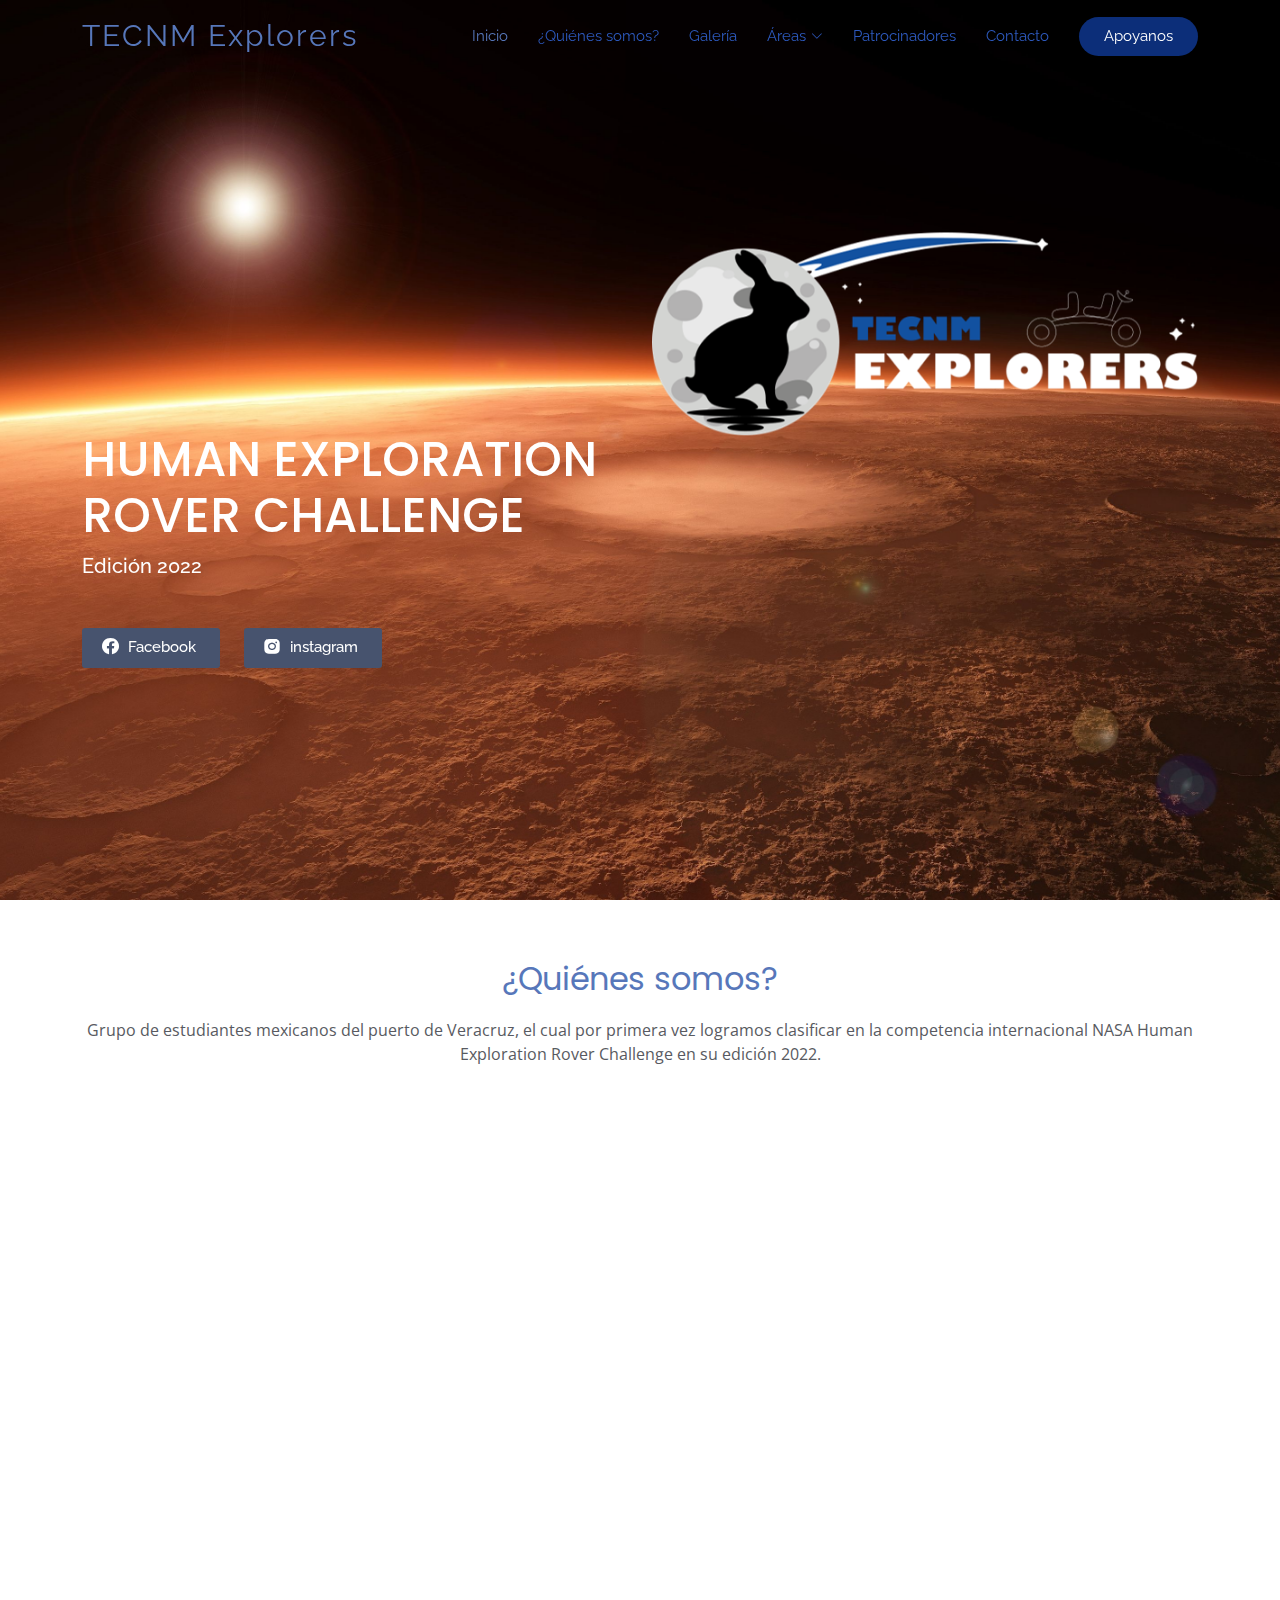
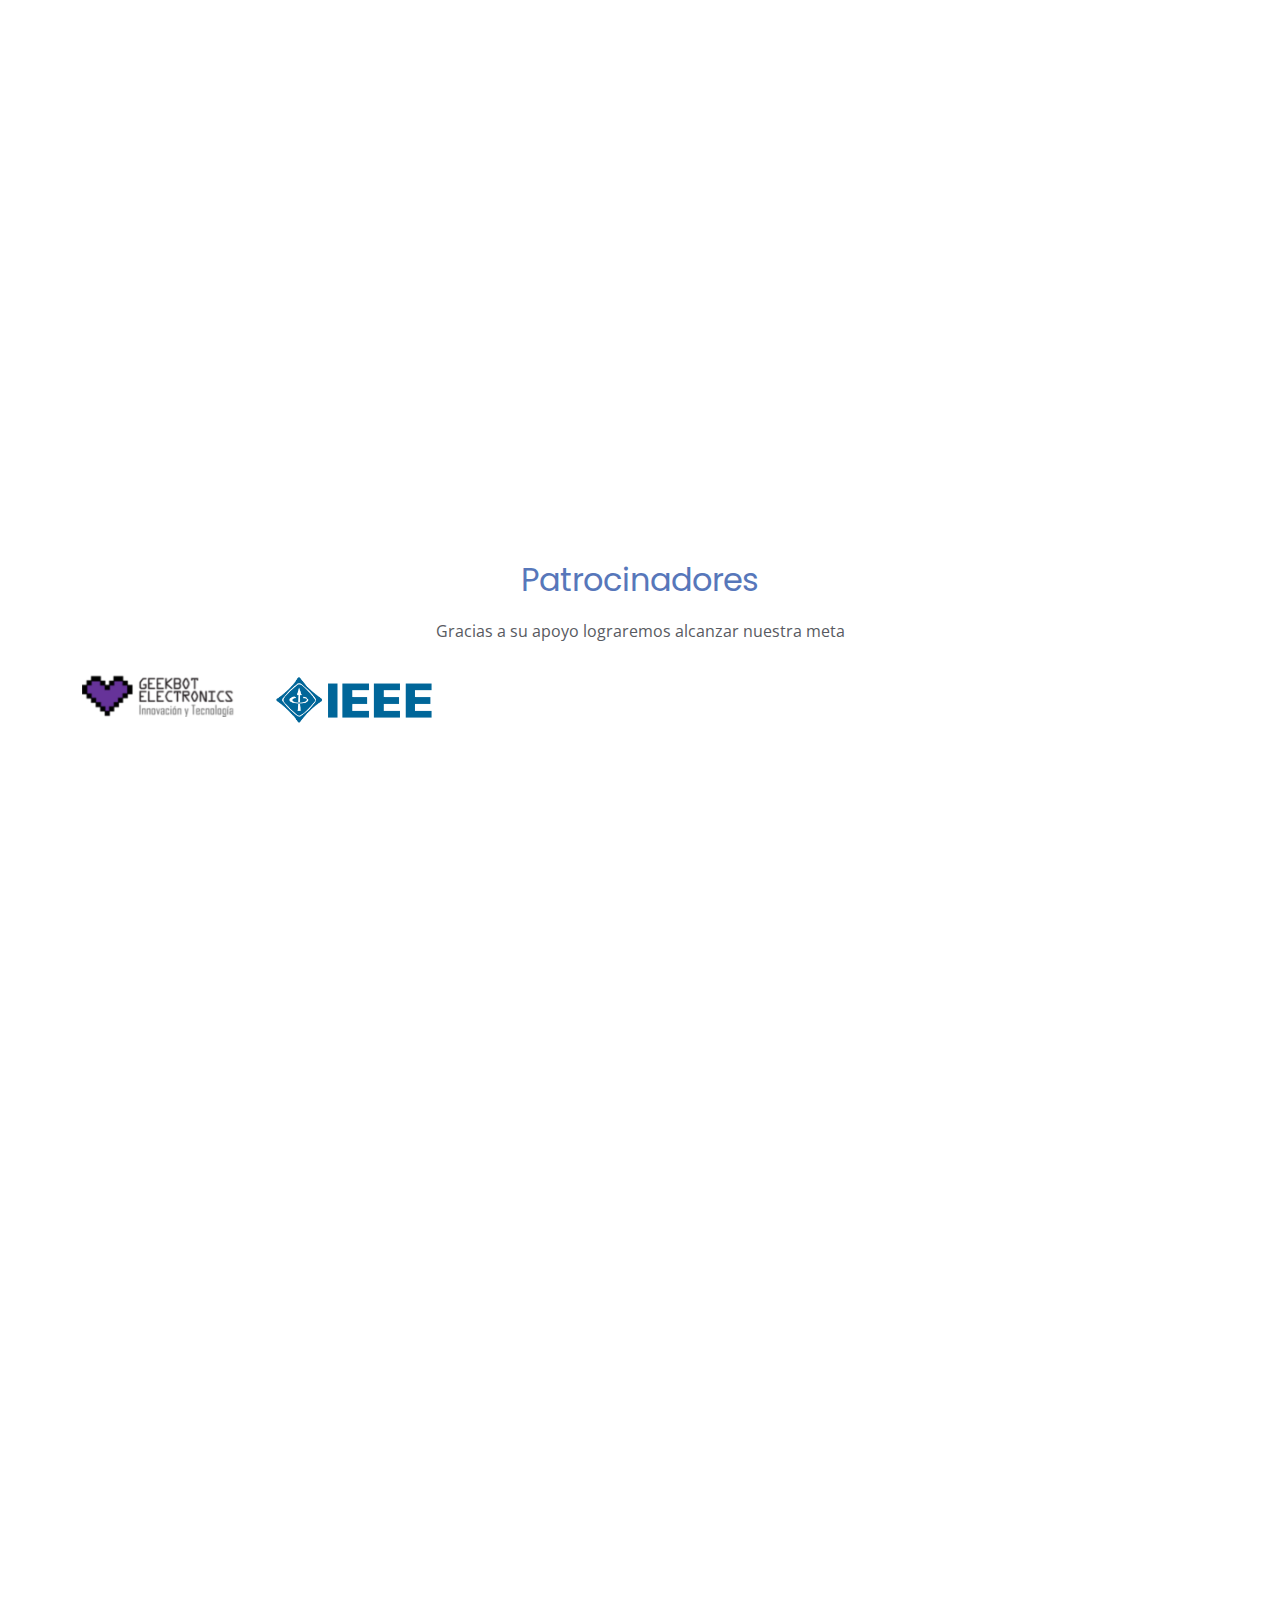
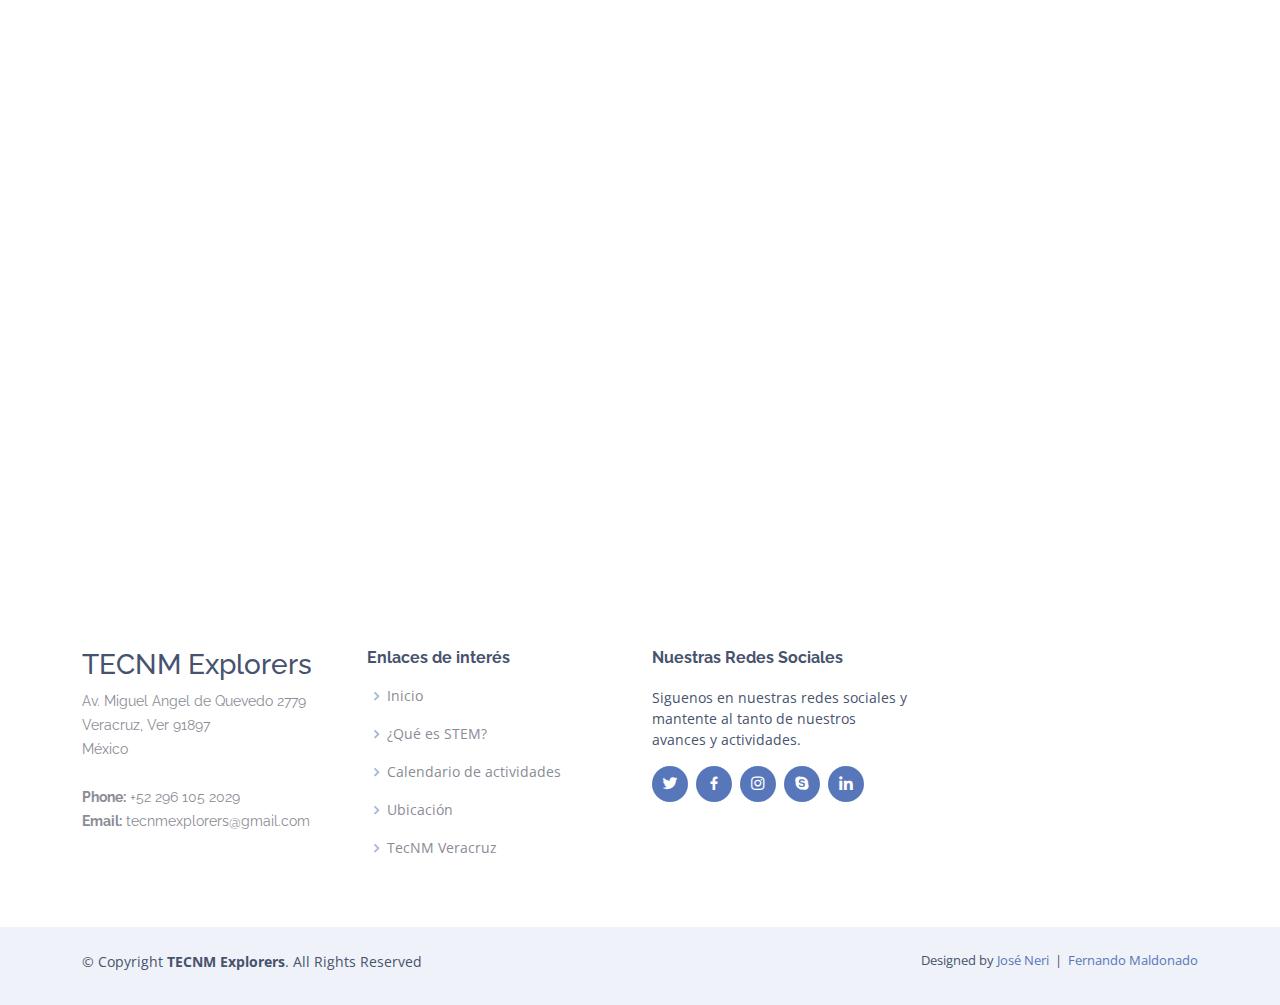
<file: index.html>
<!DOCTYPE html>
<html lang="en">

<head>
  <meta charset="utf-8">
  <meta content="width=device-width, initial-scale=1.0" name="viewport">

  <title>TECNM Explorers</title>
  <meta content="TECNM Explorers es un equipo del Instituto Tecnológico de Veracruz conformado por 14 estudiantes los cuales buscan desarrollar un Rover de exploración espacial" name="description">
  <meta content="NASA TECNMExplorers, TecnM, Veracruz NASA, Estudiantes name="keywords">

  <!-- Favicons -->
  <link href="assets/img/icono.png" rel="icon">
  <link href="assets/img/apple-touch-icon.png" rel="apple-touch-icon">

  <!-- Google Fonts -->
  <link href="https://fonts.googleapis.com/css?family=Open+Sans:300,300i,400,400i,600,600i,700,700i|Raleway:300,300i,400,400i,500,500i,600,600i,700,700i|Poppins:300,300i,400,400i,500,500i,600,600i,700,700i" rel="stylesheet">

  <!-- Vendor CSS Files -->
  <link href="assets/vendor/aos/aos.css" rel="stylesheet">
  <link href="assets/vendor/bootstrap/css/bootstrap.min.css" rel="stylesheet">
  <link href="assets/vendor/bootstrap-icons/bootstrap-icons.css" rel="stylesheet">
  <link href="assets/vendor/boxicons/css/boxicons.min.css" rel="stylesheet">
  <link href="assets/vendor/glightbox/css/glightbox.min.css" rel="stylesheet">
  <link href="assets/vendor/swiper/swiper-bundle.min.css" rel="stylesheet">

  <!-- Template Main CSS File -->
  <link href="assets/css/style.css" rel="stylesheet">

</head>

<body>

  <!-- ======= Header ======= -->
  <header id="header" class="fixed-top  header-transparent ">
    <div class="container d-flex align-items-center justify-content-between">

      <div class="logo">
        <h1><a href="index.html">TECNM Explorers</a></h1>
        <!-- Uncomment below if you prefer to use an image logo -->
        <!-- <a href="index.html"><img src="assets/img/logo.png" alt="" class="img-fluid"></a>-->
      </div>

      <nav id="navbar" class="navbar">
        <ul>
          <li><a class="nav-link scrollto active" href="#inicio">Inicio</a></li>
          <li><a class="nav-link scrollto" href="#somos">¿Quiénes somos?</a></li>
          <li><a class="nav-link scrollto" href="#galeria">Galería</a></li>
          <li class="dropdown"><a href="areas.html"><span>Áreas</span> <i class="bi bi-chevron-down"></i></a>
            <ul>
              <li><a href="areas.html#diseno">Diseño Mécanico</a></li>
              <li><a href="areas.html#manufactura">Manufactura</a></li>
              <li><a href="areas.html#seguridad">Seguridad</a></li>
              <li><a href="areas.html#steam">STEM</a></li>
              <li><a href="areas.html#tele">Telemetría</a></li>
              <li><a href="areas.html#log">Logística</a></li>
              <li><a href="areas.html#publi">Publicidad</a></li>
            </ul>
          </li>
          <li><a class="nav-link scrollto" href="#patrocinadores">Patrocinadores</a></li>
          <li><a class="nav-link scrollto" href="#contacto">Contacto</a></li>
          <li><a class="getstarted scrollto" href="https://www.facebook.com/TECNMExplorers">Apoyanos</a></li>
        </ul>
        <i class="bi bi-list mobile-nav-toggle"></i>
      </nav><!-- .navbar -->

    </div>
  </header><!-- End Header -->

  <!-- ======= Hero Section ======= -->
  <section id="inicio" class="d-flex align-items-center">

    <div class="container">
      <div class="row">
        <div class="col-lg-6 d-lg-flex flex-lg-column justify-content-center align-items-stretch pt-5 pt-lg-0 order-2 order-lg-1" data-aos="fade-up">
          <div>
            <h1>HUMAN EXPLORATION ROVER CHALLENGE</h1>
            <h2>Edición 2022</h2>

           <a href="https://www.facebook.com/TECNMExplorers" target="_blank" class="download-btn"><i class="bx bxl-facebook-circle"></i> Facebook</a>
          <a href="https://www.instagram.com/tecnm_explorers/?hl=es" target="_blank" class="download-btn"><i class="bx bxl-instagram-alt"></i> instagram</a>
            
          </div>
        </div>
        <div class="col-lg-6 d-lg-flex flex-lg-column align-items-stretch order-1 order-lg-2 hero-img" data-aos="fade-up">
          <img src="assets/img/Logo bunny.png" class="img-fluid" alt="">
        </div>
      </div>
    </div>

  </section><!-- End Hero -->

  <main id="main">

    <!-- ======= App Features Section ======= -->
    <section id="somos" class="features">
      <div class="container">

        <div class="section-title">
          <h2>¿Quiénes somos?</h2>
          <p>Grupo de estudiantes mexicanos del puerto de Veracruz, el cual por primera vez logramos clasificar en la competencia internacional NASA Human Exploration Rover Challenge
            en su edición 2022.
          </p>
        </div>

        <div class="row no-gutters">
          <div class="col-xl-7 d-flex align-items-stretch order-2 order-lg-1">
            <div class="content d-flex flex-column justify-content-center">
              <div class="row">
                <div class="col-md-6 icon-box" data-aos="fade-up">
                  <i class="bx bi-gear-fill"></i>
                  <h4>Diseño Mecánico</h4>
                  <p>Diseño de los elementos mecánicos requeridos como prototipo.</p>
                </div>
                <div class="col-md-6 icon-box" data-aos="fade-up" data-aos-delay="100">
                  <i class="bx bi-tools"></i>
                  <h4>Manufactura</h4>
                  <p>Proceso de transfomación de la materia prima al producto final.</p>
                </div>
                <div class="col-md-6 icon-box" data-aos="fade-up" data-aos-delay="200">
                  <i class="bx bx-images"></i>
                  <h4>Publicidad</h4>
                  <p>Desarrollo de contenido en redes sociales.</p>
                </div>
                <div class="col-md-6 icon-box" data-aos="fade-up" data-aos-delay="300">
                  <i class="bx bx-shield"></i>
                  <h4>Seguridad</h4>
                  <p>Reducción de riesgos en el área de trabajo y el Rover.</p>
                </div>
                <div class="col-md-6 icon-box" data-aos="fade-up" data-aos-delay="400">
                  <i class="bx bx-atom"></i>
                  <h4>STEM</h4>
                  <p>Actividades en difusión de Ciencia, Tecnología, Ingeniería y Matemáticas</p>
                </div>
                <div class="col-md-6 icon-box" data-aos="fade-up" data-aos-delay="500">
                  <i class="bx bx-box"></i>
                  <h4>Lógistica</h4>
                  <p>Coordinación, Gestión, Inventario, Almacenamiento y Transporte</p>
                </div>
              </div>
            </div>
          </div>
          <div class="image col-xl-5 d-flex align-items-lg-center justify-content-center order-1 order-lg-2" data-aos="fade-left" data-aos-delay="100">
            <img src="assets/img/DISEÑO rec1.jpg" class="img-fluid" alt="">
          </div>
        </div>
      </div>
    </section>
    <!-- End App Features Section -->


    <!-- ======= Gallery Section ======= -->
    <section id="galeria" class="gallery">
      <div class="container" data-aos="fade-up">

        <div class="section-title">
          <h2>Galería</h2>
          <p>¡Mira todas nuestras actividades y avances que hemos realizado durante nuestro trayecto a Huntsville!</p>
        </div>

      </div>

      <div class="container-fluid" data-aos="fade-up">
        <div class="gallery-slider swiper">
          <div class="swiper-wrapper">
            <div class="swiper-slide"><a href="assets/img/gallery/1.jpg" class="gallery-lightbox" data-gall="gallery-carousel"><img src="assets/img/gallery/1.jpg" class="img-fluid" alt=""></a></div>
            <div class="swiper-slide"><a href="assets/img/gallery/2.jpg" class="gallery-lightbox" data-gall="gallery-carousel"><img src="assets/img/gallery/2.jpg" class="img-fluid" alt=""></a></div>
            <div class="swiper-slide"><a href="assets/img/gallery/3.jpg" class="gallery-lightbox" data-gall="gallery-carousel"><img src="assets/img/gallery/3.jpg" class="img-fluid" alt=""></a></div>
            <div class="swiper-slide"><a href="assets/img/gallery/4.jpg" class="gallery-lightbox" data-gall="gallery-carousel"><img src="assets/img/gallery/4.jpg" class="img-fluid" alt=""></a></div>
            <div class="swiper-slide"><a href="assets/img/gallery/5.jpg" class="gallery-lightbox" data-gall="gallery-carousel"><img src="assets/img/gallery/5.jpg" class="img-fluid" alt=""></a></div>
            <div class="swiper-slide"><a href="assets/img/gallery/6.jpg" class="gallery-lightbox" data-gall="gallery-carousel"><img src="assets/img/gallery/6.jpg" class="img-fluid" alt=""></a></div>
            <div class="swiper-slide"><a href="assets/img/gallery/7.jpg" class="gallery-lightbox" data-gall="gallery-carousel"><img src="assets/img/gallery/7.jpg" class="img-fluid" alt=""></a></div>
            <div class="swiper-slide"><a href="assets/img/gallery/8.jpg" class="gallery-lightbox" data-gall="gallery-carousel"><img src="assets/img/gallery/8.jpg" class="img-fluid" alt=""></a></div>
            <div class="swiper-slide"><a href="assets/img/gallery/9.jpg" class="gallery-lightbox" data-gall="gallery-carousel"><img src="assets/img/gallery/9.jpg" class="img-fluid" alt=""></a></div>
          </div>
          <div class="swiper-pagination"></div>
        </div>

      </div>
    </section>
    <!-- End Gallery Section -->

    <!--  Patrocinadores -->
    <section id="patrocinadores" class="clients section-bg">
      <div class="container">

        <div class="section-title">
          <h2>Patrocinadores</h2>
          <p>Gracias a su apoyo lograremos alcanzar nuestra meta</p>
        </div>

        <div class="row no-gutters clients-wrap clearfix wow fadeInUp">

          <div class="col-lg-2 col-md-4 col-6">
            <div class="client-logo">
              <img src="assets/img/clients/geekbots.png" class="img-fluid aos-init aos-animate" alt="" data-aos="flip-right" data-aos-delay="200">
            </div>
          </div>

          <div class="col-lg-2 col-md-4 col-6">
            <div class="client-logo">
              <img src="assets/img/clients/Ieee ver.png" class="img-fluid aos-init aos-animate" alt="" data-aos="flip-right" data-aos-delay="300">
            </div>
          </div>
<!--
          <div class="col-lg-2 col-md-4 col-6">
            <div class="client-logo">
              <img src="assets/img/clients/itver.png" class="img-fluid aos-init aos-animate" alt="" data-aos="flip-right" data-aos-delay="400">
            </div>
          </div>

          <div class="col-lg-2 col-md-4 col-6">
            <div class="client-logo">
              <img src="assets/img/clients/TecNM_logo.png" class="img-fluid aos-init aos-animate" alt="" data-aos="flip-right" data-aos-delay="500">
            </div>
          </div>-->
        </div>
      </div>
    </section>
    <!--  Patrocinadores Fin-->

    <!-- ======= Testimonials Section ======= -->
    <section id="equipo" class="testimonials section-bg">
      <div class="container" data-aos="fade-up">

        <div class="section-title">
          <h2>Equipo</h2>
          <p>Te presentamos a los integrantes de TECNM Explorers que conforman el equipo que asistira al concurso NASA Human Exploration Rover Challenge 2022 localizado en Huntsville, Alabama.</p>
        </div>

        <div class="testimonials-slider swiper" data-aos="fade-up" data-aos-delay="100">
          <div class="swiper-wrapper">

            <div class="swiper-slide">
              <div class="testimonial-item">
                <img src="assets/img/testimonials/Pau.png" class="testimonial-img" alt="">
                <h3>Paulina Gutiérrez Leon</h3>
                <h4>Asesora TECNM Explorers</h4>
                <p>
                  <i class="bx bxs-quote-alt-left quote-icon-left"></i>
                  Licenciada en Ingeniería Mecatrónica con maestría en Ciencias en Ingeniería Electrónica con Especialidad en Control Automático.
                  <i class="bx bxs-quote-alt-right quote-icon-right"></i>
                </p>
              </div>
            </div>

            <div class="swiper-slide">
              <div class="testimonial-item">
                <img src="assets/img/testimonials/Santi.png" class="testimonial-img" alt="">
                <h3>José Luis López Santiago</h3>
                <h4>Líder General TECNM Explorers</h4>
                <p>
                  <i class="bx bxs-quote-alt-left quote-icon-left"></i>
                  Estudiante de 10° semestre de Lic. en Ingeniería mecatrónica con especialidad en Sistemas Robóticos y Mecatrónicos.
                  <i class="bx bxs-quote-alt-right quote-icon-right"></i>
                </p>
              </div>
            </div>

            <div class="swiper-slide">
              <div class="testimonial-item">
                <img src="assets/img/testimonials/Neri.png" class="testimonial-img" alt="">
                <h3>José Carlos Rojas Neri</h3>
                <h4>Líder actividades STEM e Integrante Manufactura</h4>
                <p>
                  <i class="bx bxs-quote-alt-left quote-icon-left"></i>
                  Estudiante de 10° semestre de Lic. en Ingeniería mecatrónica con especialidad en Gestión de Sistemas Energéticos. 
                  <i class="bx bxs-quote-alt-right quote-icon-right"></i>
                </p>
              </div>
            </div>

            <div class="swiper-slide">
              <div class="testimonial-item">
                <img src="assets/img/testimonials/Dalia.png" class="testimonial-img" alt="">
                <h3>Dalia Judith Linares Rosales</h3>
                <h4>Líder Lógistica e Integrante Diseño Mecánico</h4>
                <p>
                  <i class="bx bxs-quote-alt-left quote-icon-left"></i>
                   Estudiante de Ing. Mecatrónica 7° semestre, Tecnica en mantenimiento de equipos electrónicos 
                  <i class="bx bxs-quote-alt-right quote-icon-right"></i>
                </p>
              </div>
            </div>

            <div class="swiper-slide">
              <div class="testimonial-item">
                <img src="assets/img/testimonials/Riva.png" class="testimonial-img" alt="">
                <h3>Luis Gerardo Cervantes Rivadeneyra</h3>
                <h4>Diseño & Administración de redes sociales</h4>
                <p>
                  <i class="bx bxs-quote-alt-left quote-icon-left"></i>
                  Estudiante de ingeniería mecatrónica de 9no semestre especializado en sistemas robóticos y mecatrónicos.
                  Amante del diseño y manejo de redes sociales.
                  <i class="bx bxs-quote-alt-right quote-icon-right"></i>
                </p>
              </div>
            </div>

            <div class="swiper-slide">
              <div class="testimonial-item">
                <img src="assets/img/testimonials/lili.png" class="testimonial-img" alt="">
                <h3>Liliana Patricia Malpica Barrios</h3>
                <h4>Líder Seguridad e Integrante Diseño Mecánico</h4>
                <p>
                  <i class="bx bxs-quote-alt-left quote-icon-left"></i>
                  Estudiante de 9no semestre en la carrera de Ing. Mecatrónica con especialidad en sistemas robóticos y mecatrónicos,
                  capaz de desarrollar, gestionar y ejecutar el plan de acción de proyectos, especializada a sistemas mecatrónicos y robóticos. 
                  Cuento con habilidades en el campo de la investigación científica y análisis detallado a sistemas.
                  Con enfoque a la dirección y gestión de proyectos de Ingeniería y en Control.
                  <i class="bx bxs-quote-alt-right quote-icon-right"></i>
                </p>
              </div>
            </div>

            <div class="swiper-slide">
              <div class="testimonial-item">
                <img src="assets/img/testimonials/Cambambia.png" class="testimonial-img" alt="">
                <h3>Jesús Miguel Cambambia Cordova</h3>
                <h4>Líder Diseño Mecánico e Integrante Diseño 3D</h4>
                <p>
                  <i class="bx bxs-quote-alt-left quote-icon-left"></i>
                  Estudiante de noveno semestre de la carrera de ing. Mecatrónica con una especialidad en sistemas digitales,
                  me gusta aprender cosas nuevas para poder después compartir mis conocimientos.
                  He tenido la oportunidad de impartir un curso y ser parte del club de robótica de mi institución
                  <i class="bx bxs-quote-alt-right quote-icon-right"></i>
                </p>
              </div>
            </div>
            <div class="swiper-slide">
              <div class="testimonial-item">
                <img src="assets/img/testimonials/Challenger.png" class="testimonial-img" alt="">
                <h3>Tane Roberto Cruz Castro</h3>
                <h4>Integrante Manufactura y Diseño Mecánico</h4>
                <p>
                  <i class="bx bxs-quote-alt-left quote-icon-left"></i>
                  Estudiante de ingeniería mecatrónica de 8avo semestre. Me gusta diseñar cualquier cosa y que sea funcional y poder pa en el área de manufactura,
                  tengo conocientos en las suspensiones de autos, direcciones y partes eléctricas.
                  <i class="bx bxs-quote-alt-right quote-icon-right"></i>
                </p>
              </div>
            </div>

            <div class="swiper-slide">
              <div class="testimonial-item">
                <img src="assets/img/testimonials/Manny.png" class="testimonial-img" alt="">
                <h3>Jose Manuel Gutierrez Ortiz</h3>
                <h4>Integrante Manufactura</h4>
                <p>
                  <i class="bx bxs-quote-alt-left quote-icon-left"></i>
                  Estudiante de ingeniería mecatrónica de 9no semestre especializado en sistemas robóticos y mecatrónicos.
                  Técnico electromecánico. 
                  <i class="bx bxs-quote-alt-right quote-icon-right"></i>
                </p>
              </div>
            </div>
            <div class="swiper-slide">
              <div class="testimonial-item">
                <img src="assets/img/testimonials/Gerardo.png" class="testimonial-img" alt="">
                <h3>Luis Gerardo Herrera Gaspar</h3>
                <h4>Integrante Diseño Mecánico y STEM</h4>
                <p>
                  <i class="bx bxs-quote-alt-left quote-icon-left"></i>
                  Estudiante de Ingeniería Mecatronica de 7mo semestre. Técnico en electricidad.
                  <i class="bx bxs-quote-alt-right quote-icon-right"></i>
                </p>
              </div>
            </div>

            <div class="swiper-slide">
              <div class="testimonial-item">
                <img src="assets/img/testimonials/Challenger.png" class="testimonial-img" alt="">
                <h3>Marlene Resendiz Barron</h3>
                <h4>Líder Documentación e Integrante STEM </h4>
                <p>
                  <i class="bx bxs-quote-alt-left quote-icon-left"></i>
                  Estudiante de medicina de 5to semestre, especialmente interesada con la ciencia y la investigación.
                  He participado previamente en investigación intermacional en programas de verano.
                  Amante de las ciencias de la salud, biológicas y químicas. Actualmente me encuentro aplicando a un programa de sistemas biológicos. 
                  <i class="bx bxs-quote-alt-right quote-icon-right"></i>
                </p>
              </div>
            </div>
            <div class="swiper-slide">
              <div class="testimonial-item">
                <img src="assets/img/testimonials/Jairo.png" class="testimonial-img" alt="">
                <h3>Jairo Gonzalez Dea</h3>
                <h4>Integrante Manufactura</h4>
                <p>
                  <i class="bx bxs-quote-alt-left quote-icon-left"></i>
                  Estudiante de ingeniería mecatrónica de 4to semestre. Customizador de motos especializado en adaptaciones mecánicas y en hidráulica; 
                  conocimientos en automatización mecánica y mecánica industrial
                  <i class="bx bxs-quote-alt-right quote-icon-right"></i>
                </p>
              </div>
            </div>

            <div class="swiper-slide">
              <div class="testimonial-item">
                <img src="assets/img/testimonials/Gonzalo.png" class="testimonial-img" alt="">
                <h3>Gonzalo Garcia Hernandez</h3>
                <h4>Integrante Diseño Mecánico y Diseño 3D</h4>
                <p>
                  <i class="bx bxs-quote-alt-left quote-icon-left"></i>
                  Joven estudiante de ingeniería mecatrónica de 8avo semestre, amante de los autos, 
                  interesado acerca del area de diseño, ademas de temas acerca de manufactura
                  <i class="bx bxs-quote-alt-right quote-icon-right"></i>
                </p>
              </div>
            </div>
         
            <div class="swiper-slide">
              <div class="testimonial-item">
                <img src="assets/img/testimonials/Eduan.png" class="testimonial-img" alt="">
                <h3>Juan Eduan De la Cruz Canales</h3>
                <h4>Líder Manufactura e Diseño Mecánico</h4>
                <p>
                  <i class="bx bxs-quote-alt-left quote-icon-left"></i>
                  Estudiante de 10° semestre de Lic. en Ingeniería Mecatrónica con Especialidad en Sistemas Digitales 
                  <i class="bx bxs-quote-alt-right quote-icon-right"></i>
                </p>
              </div>
            </div>
          </div>
          <div class="swiper-pagination"></div>
        </div>

      </div>
    </section><!-- End Testimonials Section -->

    <!-- ======= Pricing Section ======= -->
    <!-- <section id="pricing" class="pricing">
      <div class="container">

        <div class="section-title">
          <h2>Pricing</h2>
          <p>Magnam dolores commodi suscipit. Necessitatibus eius consequatur ex aliquid fuga eum quidem. Sit sint consectetur velit. Quisquam quos quisquam cupiditate. Et nemo qui impedit suscipit alias ea. Quia fugiat sit in iste officiis commodi quidem hic quas.</p>
        </div>

        <div class="row no-gutters">

          <div class="col-lg-4 box" data-aos="fade-right">
            <h3>Free</h3>
            <h4>$0<span>per month</span></h4>
            <ul>
              <li><i class="bx bx-check"></i> Quam adipiscing vitae proin</li>
              <li><i class="bx bx-check"></i> Nec feugiat nisl pretium</li>
              <li><i class="bx bx-check"></i> Nulla at volutpat diam uteera</li>
              <li class="na"><i class="bx bx-x"></i> <span>Pharetra massa massa ultricies</span></li>
              <li class="na"><i class="bx bx-x"></i> <span>Massa ultricies mi quis hendrerit</span></li>
            </ul>
            <a href="#" class="get-started-btn">Get Started</a>
          </div>

          <div class="col-lg-4 box featured" data-aos="fade-up">
            <h3>Business</h3>
            <h4>$29<span>per month</span></h4>
            <ul>
              <li><i class="bx bx-check"></i> Quam adipiscing vitae proin</li>
              <li><i class="bx bx-check"></i> Nec feugiat nisl pretium</li>
              <li><i class="bx bx-check"></i> Nulla at volutpat diam uteera</li>
              <li><i class="bx bx-check"></i> Pharetra massa massa ultricies</li>
              <li><i class="bx bx-check"></i> Massa ultricies mi quis hendrerit</li>
            </ul>
            <a href="#" class="get-started-btn">Get Started</a>
          </div>

          <div class="col-lg-4 box" data-aos="fade-left">
            <h3>Developer</h3>
            <h4>$49<span>per month</span></h4>
            <ul>
              <li><i class="bx bx-check"></i> Quam adipiscing vitae proin</li>
              <li><i class="bx bx-check"></i> Nec feugiat nisl pretium</li>
              <li><i class="bx bx-check"></i> Nulla at volutpat diam uteera</li>
              <li><i class="bx bx-check"></i> Pharetra massa massa ultricies</li>
              <li><i class="bx bx-check"></i> Massa ultricies mi quis hendrerit</li>
            </ul>
            <a href="#" class="get-started-btn">Get Started</a>
          </div>

        </div>

      </div>
    </section> -->
    <!-- End Pricing Section -->

    <!-- ======= Frequently Asked Questions Section ======= -->
    <!-- <section id="faq" class="faq section-bg">
      <div class="container" data-aos="fade-up">

        <div class="section-title">

          <h2>Frequently Asked Questions</h2>
          <p>Magnam dolores commodi suscipit. Necessitatibus eius consequatur ex aliquid fuga eum quidem. Sit sint consectetur velit. Quisquam quos quisquam cupiditate. Et nemo qui impedit suscipit alias ea. Quia fugiat sit in iste officiis commodi quidem hic quas.</p>
        </div>

        <div class="accordion-list">
          <ul>
            <li data-aos="fade-up">
              <i class="bx bx-help-circle icon-help"></i> <a data-bs-toggle="collapse" class="collapse" data-bs-target="#accordion-list-1">Non consectetur a erat nam at lectus urna duis? <i class="bx bx-chevron-down icon-show"></i><i class="bx bx-chevron-up icon-close"></i></a>
              <div id="accordion-list-1" class="collapse show" data-bs-parent=".accordion-list">
                <p>
                  Feugiat pretium nibh ipsum consequat. Tempus iaculis urna id volutpat lacus laoreet non curabitur gravida. Venenatis lectus magna fringilla urna porttitor rhoncus dolor purus non.
                </p>
              </div>
            </li>

            <li data-aos="fade-up" data-aos-delay="100">
              <i class="bx bx-help-circle icon-help"></i> <a data-bs-toggle="collapse" data-bs-target="#accordion-list-2" class="collapsed">Feugiat scelerisque varius morbi enim nunc? <i class="bx bx-chevron-down icon-show"></i><i class="bx bx-chevron-up icon-close"></i></a>
              <div id="accordion-list-2" class="collapse" data-bs-parent=".accordion-list">
                <p>
                  Dolor sit amet consectetur adipiscing elit pellentesque habitant morbi. Id interdum velit laoreet id donec ultrices. Fringilla phasellus faucibus scelerisque eleifend donec pretium. Est pellentesque elit ullamcorper dignissim. Mauris ultrices eros in cursus turpis massa tincidunt dui.
                </p>
              </div>
            </li>

            <li data-aos="fade-up" data-aos-delay="200">
              <i class="bx bx-help-circle icon-help"></i> <a data-bs-toggle="collapse" data-bs-target="#accordion-list-3" class="collapsed">Dolor sit amet consectetur adipiscing elit? <i class="bx bx-chevron-down icon-show"></i><i class="bx bx-chevron-up icon-close"></i></a>
              <div id="accordion-list-3" class="collapse" data-bs-parent=".accordion-list">
                <p>
                  Eleifend mi in nulla posuere sollicitudin aliquam ultrices sagittis orci. Faucibus pulvinar elementum integer enim. Sem nulla pharetra diam sit amet nisl suscipit. Rutrum tellus pellentesque eu tincidunt. Lectus urna duis convallis convallis tellus. Urna molestie at elementum eu facilisis sed odio morbi quis
                </p>
              </div>
            </li>

            <li data-aos="fade-up" data-aos-delay="300">
              <i class="bx bx-help-circle icon-help"></i> <a data-bs-toggle="collapse" data-bs-target="#accordion-list-4" class="collapsed">Tempus quam pellentesque nec nam aliquam sem et tortor consequat? <i class="bx bx-chevron-down icon-show"></i><i class="bx bx-chevron-up icon-close"></i></a>
              <div id="accordion-list-4" class="collapse" data-bs-parent=".accordion-list">
                <p>
                  Molestie a iaculis at erat pellentesque adipiscing commodo. Dignissim suspendisse in est ante in. Nunc vel risus commodo viverra maecenas accumsan. Sit amet nisl suscipit adipiscing bibendum est. Purus gravida quis blandit turpis cursus in.
                </p>
              </div>
            </li>

            <li data-aos="fade-up" data-aos-delay="400">
              <i class="bx bx-help-circle icon-help"></i> <a data-bs-toggle="collapse" data-bs-target="#accordion-list-5" class="collapsed">Tortor vitae purus faucibus ornare. Varius vel pharetra vel turpis nunc eget lorem dolor? <i class="bx bx-chevron-down icon-show"></i><i class="bx bx-chevron-up icon-close"></i></a>
              <div id="accordion-list-5" class="collapse" data-bs-parent=".accordion-list">
                <p>
                  Laoreet sit amet cursus sit amet dictum sit amet justo. Mauris vitae ultricies leo integer malesuada nunc vel. Tincidunt eget nullam non nisi est sit amet. Turpis nunc eget lorem dolor sed. Ut venenatis tellus in metus vulputate eu scelerisque.
                </p>
              </div>
            </li>

          </ul>
        </div>

      </div>
    </section> -->
    <!-- End Frequently Asked Questions Section -->

    <!-- ======= Contact Section ======= -->
    <section id="contacto" class="contact">
      <div class="container" data-aos="fade-up">

        <div class="section-title">
          <h2>Contáctanos</h2>
          <p>Rellena el formulario y nos pondremos en contacto contigo.</p>
        </div>

        <div class="row">

          <div class="col-lg-6">
            <div class="row">
              <div class="col-lg-6 info">
                <i class="bx bx-map"></i>
                <h4>Dirección<nav></nav></h4>
                <p>Av. Miguel Angel de Quevedo 2779<br>Veracruz, Ver 91897</p>
              </div>
              <div class="col-lg-6 info">
                <i class="bx bx-phone"></i>
                <h4>Llámanos</h4>
                <p>+52 296 105 2029<br>+52 229 915 3911</p>
              </div>
              <div class="col-lg-6 info">
                <i class="bx bx-envelope"></i>
                <h4>Correo</h4>
                <p>tecnmexplorers@gmail.com<br>paulina.gl@veracruz.tecnm.mx<br>luissantiago@ieee.org</p>
              </div>
              <div class="col-lg-6 info">
                <i class="bx bx-time-five"></i>
                <h4>Horario de trabajo</h4>
                <p>Lunes - Domingo: 7AM a 8PM</p>
              </div>
            </div>
          </div>

          <div class="col-lg-6">
            <form action="forms/contact.php" method="post" role="form" class="php-email-form" data-aos="fade-up">
              <div class="form-group">
                <input placeholder="Tu nombre" type="text" name="name" class="form-control" id="name" required>
              </div>
              <div class="form-group mt-3">
                <input placeholder="Tu correo" type="email" class="form-control" name="email" id="email" required>
              </div>
              <div class="form-group mt-3">
                <input placeholder="Asunto" type="text" class="form-control" name="subject" id="subject" required>
              </div>
              <div class="form-group mt-3">
                <textarea placeholder="Mensaje" class="form-control" name="message" rows="5" required></textarea>
              </div>
              <div class="my-3">
                <div class="loading">Cargando</div>
                <div class="error-message"></div>
                <div class="sent-message">¡Tu mensaje ha sido enviado!</div>
              </div>
              <div class="text-center"><button type="submit">Enviar mensaje</button></div>
            </form>
          </div>

        </div>

      </div>
    </section>
    
    <!-- End Contact Section -->

  </main><!-- End #main -->

  <!-- ======= Footer ======= -->
  <footer id="footer">

    <div class="footer-top">
      <div class="container">
        <div class="row">

          <div class="col-lg-3 col-md-6 footer-contact">
            <h3>TECNM Explorers</h3>
            <p>
              Av. Miguel Angel de Quevedo 2779<br>
              Veracruz, Ver 91897<br>
              México <br><br>
              <strong>Phone:</strong> +52 296 105 2029<br>
              <strong>Email:</strong> tecnmexplorers@gmail.com<br>
            </p>
          </div>

          <div class="col-lg-3 col-md-6 footer-links">
            <h4>Enlaces de interés</h4>
            <ul>
              <li><i class="bx bx-chevron-right"></i> <a href="https://tecnmexplorers.com.mx/">Inicio</a></li>
              <li><i class="bx bx-chevron-right"></i> <a href="https://movimientostem.org/" target="_blank">¿Qué es STEM?</a></li>
              <li><i class="bx bx-chevron-right"></i> <a href="#">Calendario de actividades</a></li>
              <li><i class="bx bx-chevron-right"></i> <a href="https://goo.gl/maps/vhHLoD2hbkXLWFfE9" target="_blank">Ubicación</a></li>
              <li><i class="bx bx-chevron-right"></i> <a href="http://www.veracruz.tecnm.mx/" target="_blank">TecNM Veracruz</a></li>
            </ul>
          </div>
          <!----
          <div class="col-lg-3 col-md-6 footer-links">
            <h4>Our Services</h4>
            <ul>
              <li><i class="bx bx-chevron-right"></i> <a href="#">Web Design</a></li>
              <li><i class="bx bx-chevron-right"></i> <a href="#">Web Development</a></li>
              <li><i class="bx bx-chevron-right"></i> <a href="#">Product Management</a></li>
              <li><i class="bx bx-chevron-right"></i> <a href="#">Marketing</a></li>
              <li><i class="bx bx-chevron-right"></i> <a href="#">Graphic Design</a></li>
            </ul>
          </div> --->
          <div class="col-lg-3 col-md-6 footer-links">
            <h4>Nuestras Redes Sociales</h4>
            <p>Siguenos en nuestras redes sociales y mantente al tanto de nuestros avances y actividades.</p>
            <div class="social-links mt-3">
              <a href="#" class="twitter"><i class="bx bxl-twitter"></i></a>
              <a href="#" class="facebook"><i class="bx bxl-facebook"></i></a>
              <a href="#" class="instagram"><i class="bx bxl-instagram"></i></a>
              <a href="#" class="google-plus"><i class="bx bxl-skype"></i></a>
              <a href="#" class="linkedin"><i class="bx bxl-linkedin"></i></a>
            </div>
          </div>

        </div>
      </div>
    </div>

    <div class="container py-4">
      <div class="copyright">
        &copy; Copyright <strong><span>TECNM Explorers</span></strong>. All Rights Reserved
      </div>
      <div class="credits">
        <!-- All the links in the footer should remain intact. -->
        <!-- You can delete the links only if you purchased the pro version. -->
        <!-- Licensing information: https://bootstrapmade.com/license/ -->
        <!-- Purchase the pro version with working PHP/AJAX contact form: https://bootstrapmade.com/free-bootstrap-app-landing-page-template/ -->
        Designed by <a href="https://www.facebook.com/XxNeriShooTerxX/" target="_blank">José Neri</a>
          &nbsp;|&nbsp;
                    <a href="https://ferjml97.github.io/" target="_blank">Fernando Maldonado</a>
      </div>
    </div>
  </footer><!-- End Footer -->

  <a href="#" class="back-to-top d-flex align-items-center justify-content-center"><i class="bi bi-arrow-up-short"></i></a>

  <!-- Vendor JS Files -->
  <script src="assets/vendor/aos/aos.js"></script>
  <script src="assets/vendor/bootstrap/js/bootstrap.bundle.min.js"></script>
  <script src="assets/vendor/glightbox/js/glightbox.min.js"></script>
  <script src="assets/vendor/swiper/swiper-bundle.min.js"></script>
  <script src="assets/vendor/php-email-form/validate.js"></script>

  <!-- Template Main JS File -->
  <script src="assets/js/main.js"></script>

</body>

</html>
</file>
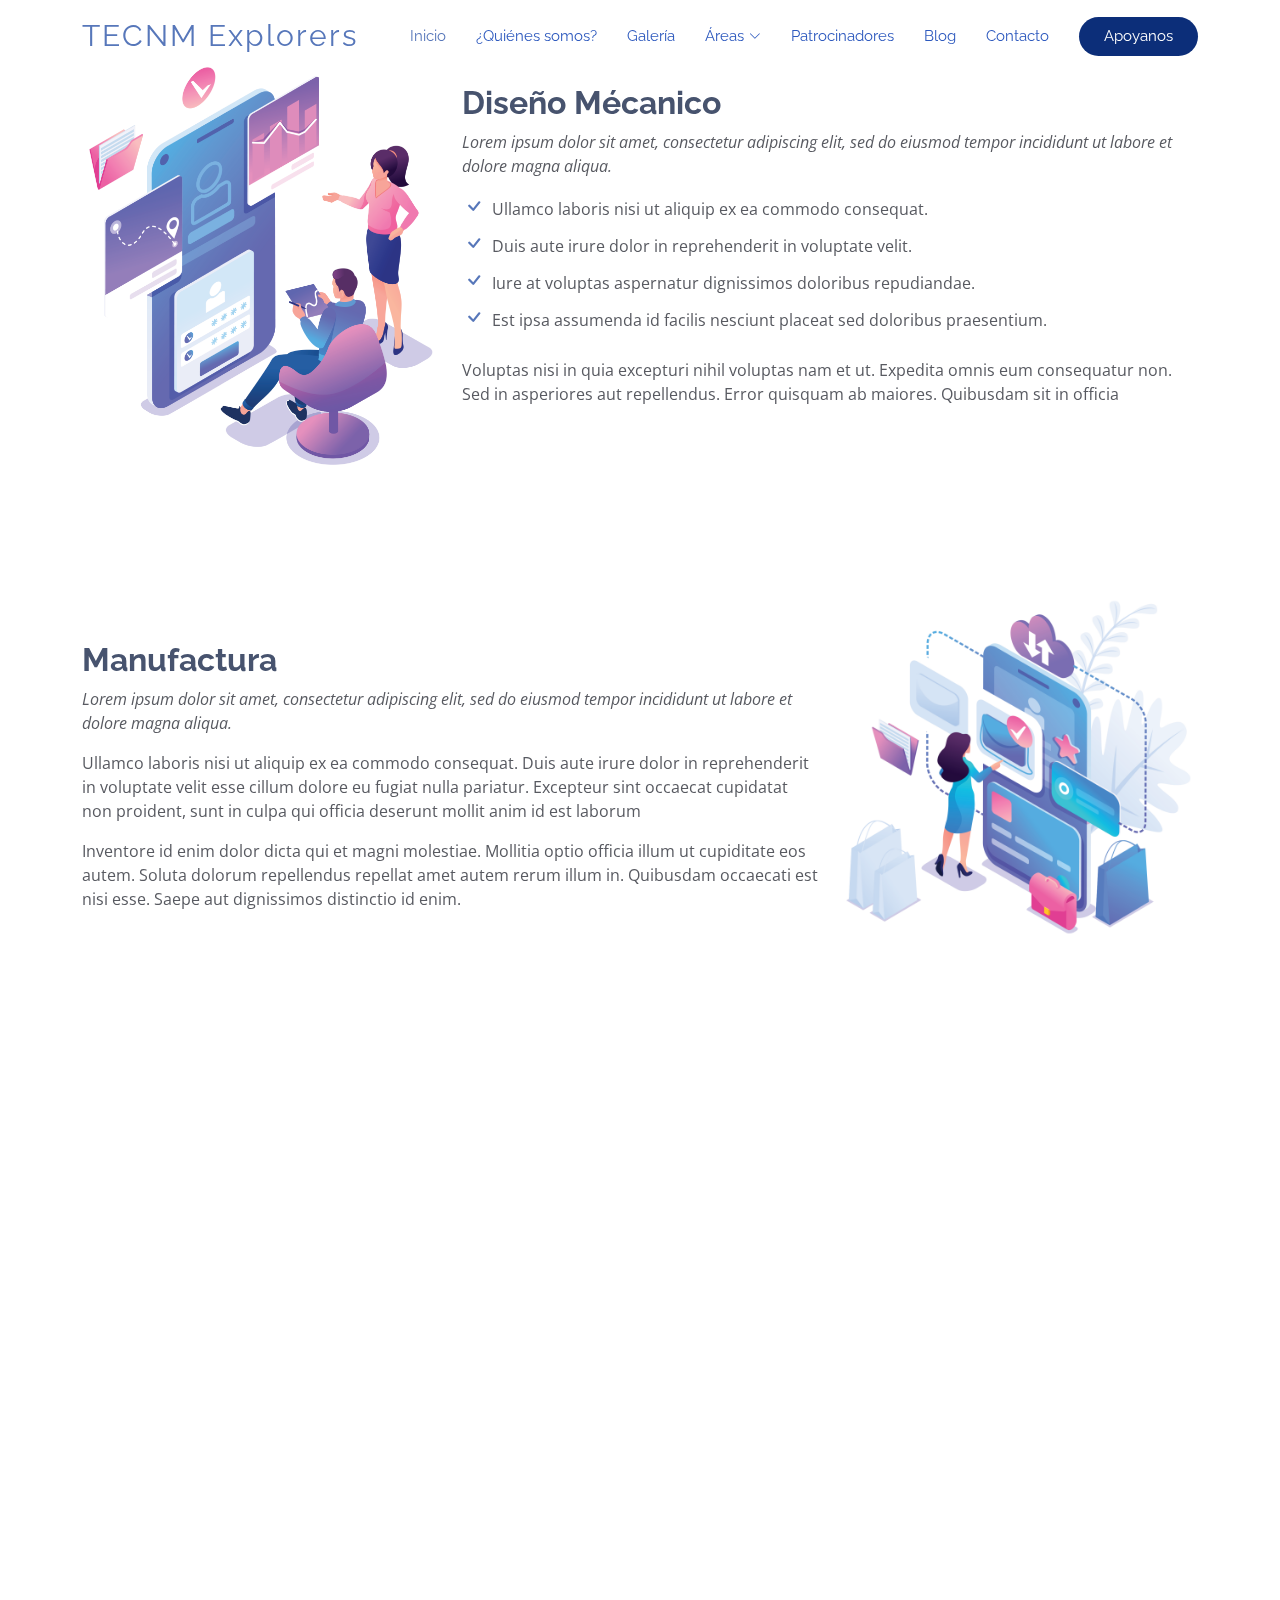
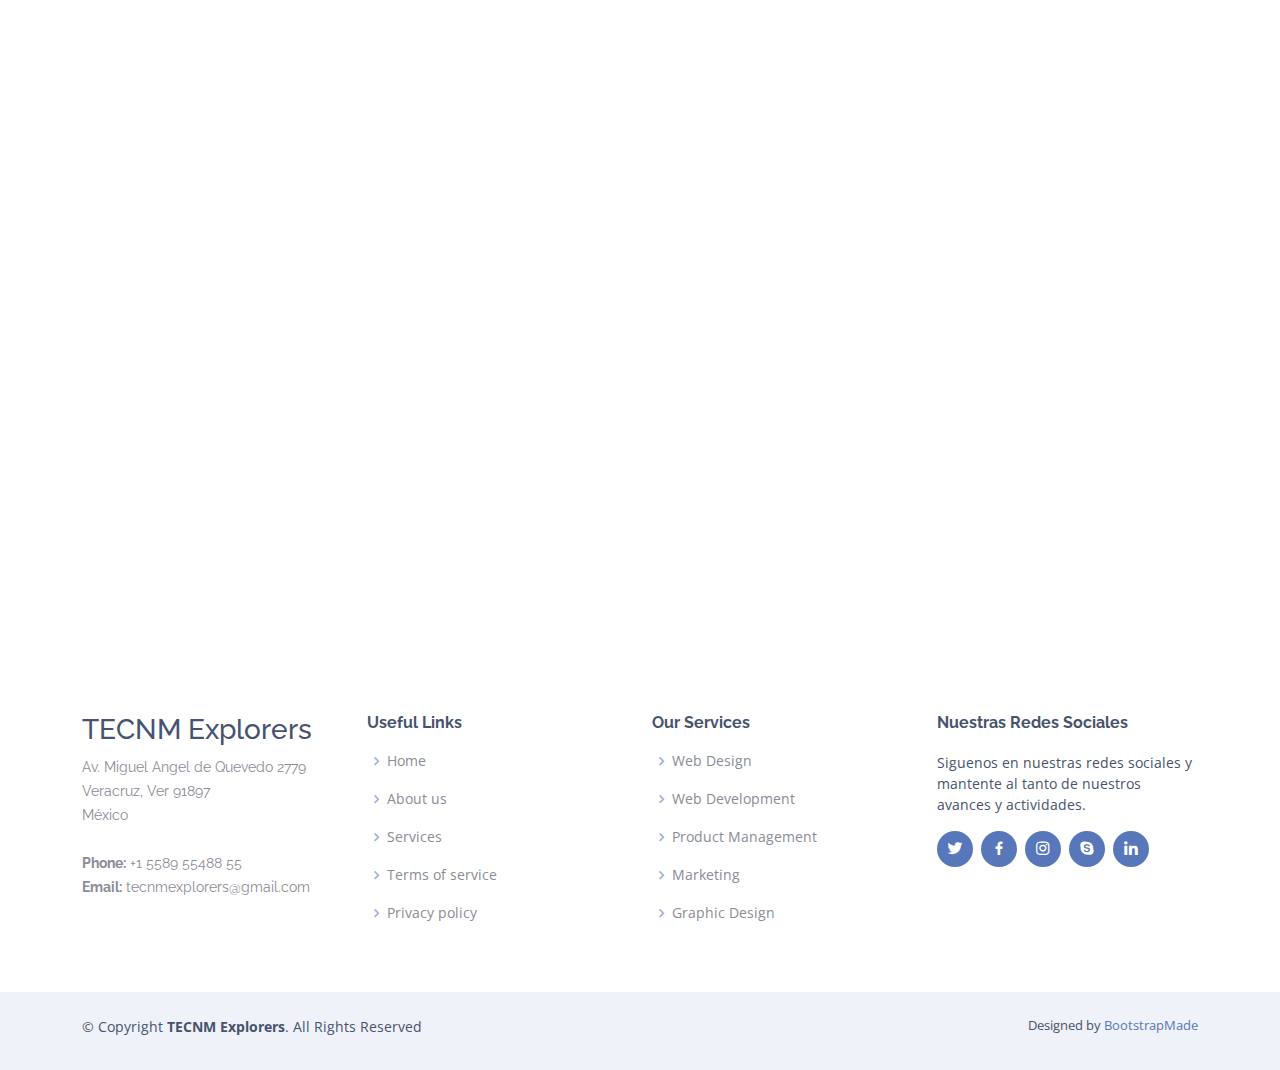
<file: apoyo.html>
<!DOCTYPE html>
<html lang="en">

<head>
    <meta charset="utf-8">
    <meta content="width=device-width, initial-scale=1.0" name="viewport">

    <title>TECNM Explorers</title>
    <meta content="" name="description">
    <meta content="" name="keywords">

    <!-- Favicons -->
    <link href="assets/img/favicon.png" rel="icon">
    <link href="assets/img/apple-touch-icon.png" rel="apple-touch-icon">

    <!-- Google Fonts -->
    <link
        href="https://fonts.googleapis.com/css?family=Open+Sans:300,300i,400,400i,600,600i,700,700i|Raleway:300,300i,400,400i,500,500i,600,600i,700,700i|Poppins:300,300i,400,400i,500,500i,600,600i,700,700i"
        rel="stylesheet">

    <!-- Vendor CSS Files -->
    <link href="assets/vendor/aos/aos.css" rel="stylesheet">
    <link href="assets/vendor/bootstrap/css/bootstrap.min.css" rel="stylesheet">
    <link href="assets/vendor/bootstrap-icons/bootstrap-icons.css" rel="stylesheet">
    <link href="assets/vendor/boxicons/css/boxicons.min.css" rel="stylesheet">
    <link href="assets/vendor/glightbox/css/glightbox.min.css" rel="stylesheet">
    <link href="assets/vendor/swiper/swiper-bundle.min.css" rel="stylesheet">

    <!-- Template Main CSS File -->
    <link href="assets/css/style.css" rel="stylesheet">

</head>

<body>

    <!-- ======= Header ======= -->
    <header id="header" class="fixed-top  header-transparent ">
        <div class="container d-flex align-items-center justify-content-between">

            <div class="logo">
                <h1><a href="index.html">TECNM Explorers</a></h1>
                <!-- Uncomment below if you prefer to use an image logo -->
                <!-- <a href="index.html"><img src="assets/img/logo.png" alt="" class="img-fluid"></a>-->
            </div>

            <nav id="navbar" class="navbar">
                <ul>
                    <li><a class="nav-link scrollto active" href="index.html">Inicio</a></li>
                    <li><a class="nav-link scrollto" href="index.html#somos">¿Quiénes somos?</a></li>
                    <li><a class="nav-link scrollto" href="index.html#galeria">Galería</a></li>
                    <li class="dropdown"><a href="areas.html"><span>Áreas</span> <i class="bi bi-chevron-down"></i></a>
                        <ul>
                            <li><a href="#diseno">Diseño Mécanico</a></li>
                            <li><a href="#manufactura">Manufactura</a></li>
                            <li><a href="#seguridad">Seguridad</a></li>
                            <li><a href="#steam">STEM</a></li>
                            <li><a href="#tele">Telemetría</a></li>
                            <li><a href="#log">Logística</a></li>
                            <li><a href="#publi">Publicidad</a></li>
                        </ul>
                    </li>
                    <li><a class="nav-link scrollto" href="index.html#patrocinadores">Patrocinadores</a></li>
                    <li><a class="nav-link scrollto" href="index.htmlblog">Blog</a></li>
                    <li><a class="nav-link scrollto" href="index.html#contacto">Contacto</a></li>
                    <li><a class="getstarted scrollto" href="#apoyo">Apoyanos</a></li>
                </ul>
                <i class="bi bi-list mobile-nav-toggle"></i>
            </nav><!-- .navbar -->
        </div>
    </header><!-- End Header -->

    <!-- ======= Details Section ======= -->
    <section id="diseno" class="details">
        <div class="container">
            <div class="row content">
                <div class="col-md-4" data-aos="fade-right">
                    <img src="assets/img/details-1.png" class="img-fluid" alt="">
                </div>
                <div class="col-md-8 pt-4" data-aos="fade-up">
                    <h3>Diseño Mécanico</h3>
                    <p class="fst-italic">
                        Lorem ipsum dolor sit amet, consectetur adipiscing elit, sed do eiusmod tempor incididunt ut
                        labore et dolore
                        magna aliqua.
                    </p>
                    <ul>
                        <li><i class="bi bi-check"></i> Ullamco laboris nisi ut aliquip ex ea commodo consequat.</li>
                        <li><i class="bi bi-check"></i> Duis aute irure dolor in reprehenderit in voluptate velit.</li>
                        <li><i class="bi bi-check"></i> Iure at voluptas aspernatur dignissimos doloribus repudiandae.
                        </li>
                        <li><i class="bi bi-check"></i> Est ipsa assumenda id facilis nesciunt placeat sed doloribus
                            praesentium.</li>
                    </ul>
                    <p>
                        Voluptas nisi in quia excepturi nihil voluptas nam et ut. Expedita omnis eum consequatur non.
                        Sed in asperiores aut repellendus. Error quisquam ab maiores. Quibusdam sit in officia
                    </p>
                </div>
            </div>
        </div>
    </section><!-- End Details Section -->

    <section id="manufactura" class="details">
        <div class="container">
            <div class="row content">
                <div class="col-md-4 order-1 order-md-2" data-aos="fade-left">
                    <img src="assets/img/details-2.png" class="img-fluid" alt="">
                </div>
                <div class="col-md-8 pt-5 order-2 order-md-1" data-aos="fade-up">
                    <h3>Manufactura</h3>
                    <p class="fst-italic">
                        Lorem ipsum dolor sit amet, consectetur adipiscing elit, sed do eiusmod tempor incididunt ut
                        labore et dolore
                        magna aliqua.
                    </p>
                    <p>
                        Ullamco laboris nisi ut aliquip ex ea commodo consequat. Duis aute irure dolor in reprehenderit
                        in voluptate
                        velit esse cillum dolore eu fugiat nulla pariatur. Excepteur sint occaecat cupidatat non
                        proident, sunt in
                        culpa qui officia deserunt mollit anim id est laborum
                    </p>
                    <p>
                        Inventore id enim dolor dicta qui et magni molestiae. Mollitia optio officia illum ut cupiditate
                        eos autem. Soluta dolorum repellendus repellat amet autem rerum illum in. Quibusdam occaecati
                        est nisi esse. Saepe aut dignissimos distinctio id enim.
                    </p>
                </div>
            </div>
        </div>
    </section><!-- End Details Section -->

    <section id="seguridad" class="details">
        <div class="container">
            <div class="row content">
                <div class="col-md-4" data-aos="fade-right">
                    <img src="assets/img/details-3.png" class="img-fluid" alt="">
                </div>
                <div class="col-md-8 pt-5" data-aos="fade-up">
                    <h3>Seguridad</h3>
                    <p>Cupiditate placeat cupiditate placeat est ipsam culpa. Delectus quia minima quod. Sunt saepe odit
                        aut quia voluptatem hic voluptas dolor doloremque.</p>
                    <ul>
                        <li><i class="bi bi-check"></i> Ullamco laboris nisi ut aliquip ex ea commodo consequat.</li>
                        <li><i class="bi bi-check"></i> Duis aute irure dolor in reprehenderit in voluptate velit.</li>
                        <li><i class="bi bi-check"></i> Facilis ut et voluptatem aperiam. Autem soluta ad fugiat.</li>
                    </ul>
                    <p>
                        Qui consequatur temporibus. Enim et corporis sit sunt harum praesentium suscipit ut voluptatem.
                        Et nihil magni debitis consequatur est.
                    </p>
                    <p>
                        Suscipit enim et. Ut optio esse quidem quam reiciendis esse odit excepturi. Vel dolores rerum
                        soluta explicabo vel fugiat eum non.
                    </p>
                </div>
            </div>
        </div>
    </section><!-- End Details Section -->

    
    <section id="publi" class="details">
        <div class="container">
            <div class="row content">
                <div class="col-md-4" data-aos="fade-right">
                    <img src="assets/img/details-1.png" class="img-fluid" alt="">
                </div>
                <div class="col-md-8 pt-4" data-aos="fade-up">
                    <h3>Publicidad</h3>
                    <p class="fst-italic">
                        Lorem ipsum dolor sit amet, consectetur adipiscing elit, sed do eiusmod tempor incididunt ut
                        labore et dolore
                        magna aliqua.
                    </p>
                    <ul>
                        <li><i class="bi bi-check"></i> Ullamco laboris nisi ut aliquip ex ea commodo consequat.</li>
                        <li><i class="bi bi-check"></i> Duis aute irure dolor in reprehenderit in voluptate velit.</li>
                        <li><i class="bi bi-check"></i> Iure at voluptas aspernatur dignissimos doloribus repudiandae.
                        </li>
                        <li><i class="bi bi-check"></i> Est ipsa assumenda id facilis nesciunt placeat sed doloribus
                            praesentium.</li>
                    </ul>
                    <p>
                        Voluptas nisi in quia excepturi nihil voluptas nam et ut. Expedita omnis eum consequatur non.
                        Sed in asperiores aut repellendus. Error quisquam ab maiores. Quibusdam sit in officia
                    </p>
                </div>
            </div>
        </div>
    </section><!-- End Details Section -->


    </main><!-- End #main -->

    <!-- ======= Footer ======= -->
    <footer id="footer">

        <div class="footer-top">
            <div class="container">
                <div class="row">

                    <div class="col-lg-3 col-md-6 footer-contact">
                        <h3>TECNM Explorers</h3>
                        <p>
                            Av. Miguel Angel de Quevedo 2779<br>
                            Veracruz, Ver 91897<br>
                            México <br><br>
                            <strong>Phone:</strong> +1 5589 55488 55<br>
                            <strong>Email:</strong> tecnmexplorers@gmail.com<br>
                        </p>
                    </div>

                    <div class="col-lg-3 col-md-6 footer-links">
                        <h4>Useful Links</h4>
                        <ul>
                            <li><i class="bx bx-chevron-right"></i> <a href="#">Home</a></li>
                            <li><i class="bx bx-chevron-right"></i> <a href="#">About us</a></li>
                            <li><i class="bx bx-chevron-right"></i> <a href="#">Services</a></li>
                            <li><i class="bx bx-chevron-right"></i> <a href="#">Terms of service</a></li>
                            <li><i class="bx bx-chevron-right"></i> <a href="#">Privacy policy</a></li>
                        </ul>
                    </div>

                    <div class="col-lg-3 col-md-6 footer-links">
                        <h4>Our Services</h4>
                        <ul>
                            <li><i class="bx bx-chevron-right"></i> <a href="#">Web Design</a></li>
                            <li><i class="bx bx-chevron-right"></i> <a href="#">Web Development</a></li>
                            <li><i class="bx bx-chevron-right"></i> <a href="#">Product Management</a></li>
                            <li><i class="bx bx-chevron-right"></i> <a href="#">Marketing</a></li>
                            <li><i class="bx bx-chevron-right"></i> <a href="#">Graphic Design</a></li>
                        </ul>
                    </div>

                    <div class="col-lg-3 col-md-6 footer-links">
                        <h4>Nuestras Redes Sociales</h4>
                        <p>Siguenos en nuestras redes sociales y mantente al tanto de nuestros avances y actividades.
                        </p>
                        <div class="social-links mt-3">
                            <a href="#" class="twitter"><i class="bx bxl-twitter"></i></a>
                            <a href="#" class="facebook"><i class="bx bxl-facebook"></i></a>
                            <a href="#" class="instagram"><i class="bx bxl-instagram"></i></a>
                            <a href="#" class="google-plus"><i class="bx bxl-skype"></i></a>
                            <a href="#" class="linkedin"><i class="bx bxl-linkedin"></i></a>
                        </div>
                    </div>

                </div>
            </div>
        </div>

        <div class="container py-4">
            <div class="copyright">
                &copy; Copyright <strong><span>TECNM Explorers</span></strong>. All Rights Reserved
            </div>
            <div class="credits">
                <!-- All the links in the footer should remain intact. -->
                <!-- You can delete the links only if you purchased the pro version. -->
                <!-- Licensing information: https://bootstrapmade.com/license/ -->
                <!-- Purchase the pro version with working PHP/AJAX contact form: https://bootstrapmade.com/free-bootstrap-app-landing-page-template/ -->
                Designed by <a href="https://bootstrapmade.com/">BootstrapMade</a>
            </div>
        </div>
    </footer><!-- End Footer -->

    <a href="#" class="back-to-top d-flex align-items-center justify-content-center"><i
            class="bi bi-arrow-up-short"></i></a>

    <!-- Vendor JS Files -->
    <script src="assets/vendor/aos/aos.js"></script>
    <script src="assets/vendor/bootstrap/js/bootstrap.bundle.min.js"></script>
    <script src="assets/vendor/glightbox/js/glightbox.min.js"></script>
    <script src="assets/vendor/swiper/swiper-bundle.min.js"></script>
    <script src="assets/vendor/php-email-form/validate.js"></script>

    <!-- Template Main JS File -->
    <script src="assets/js/main.js"></script>

</body>

</html>
</file>
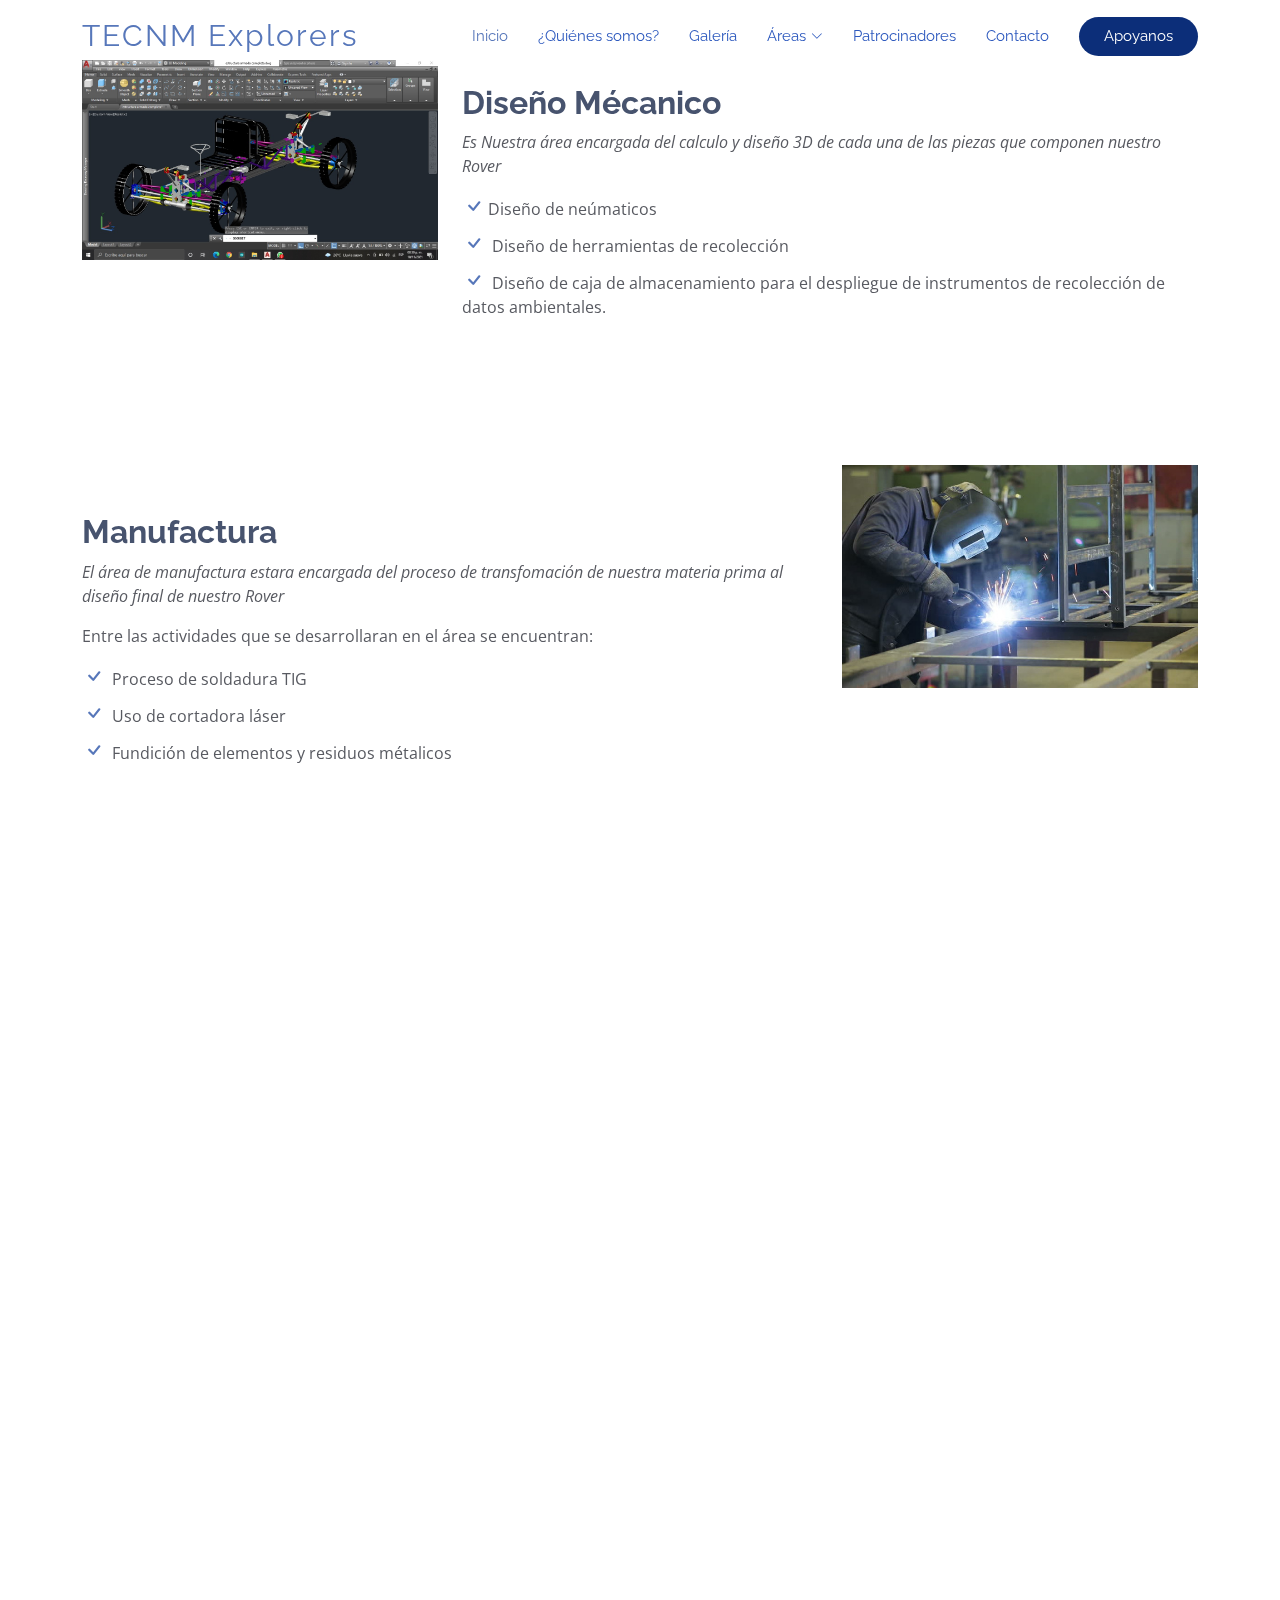
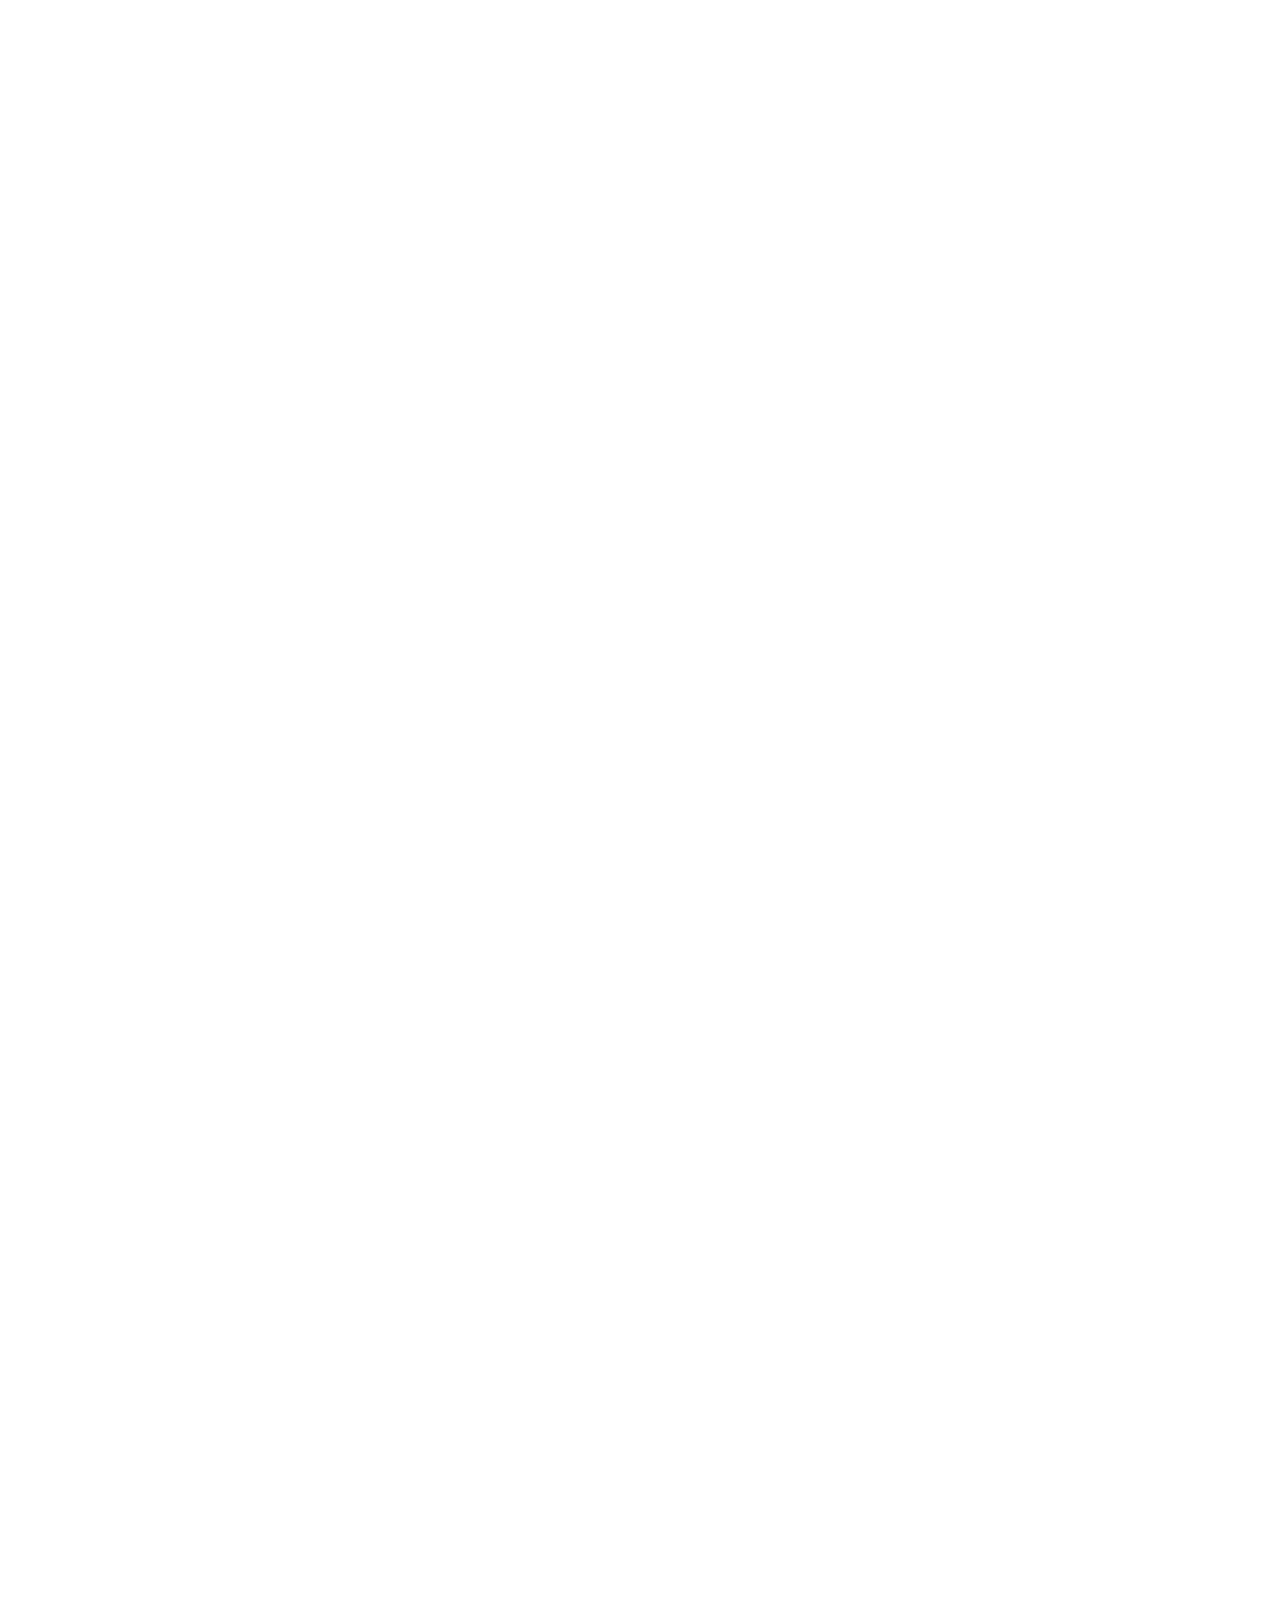
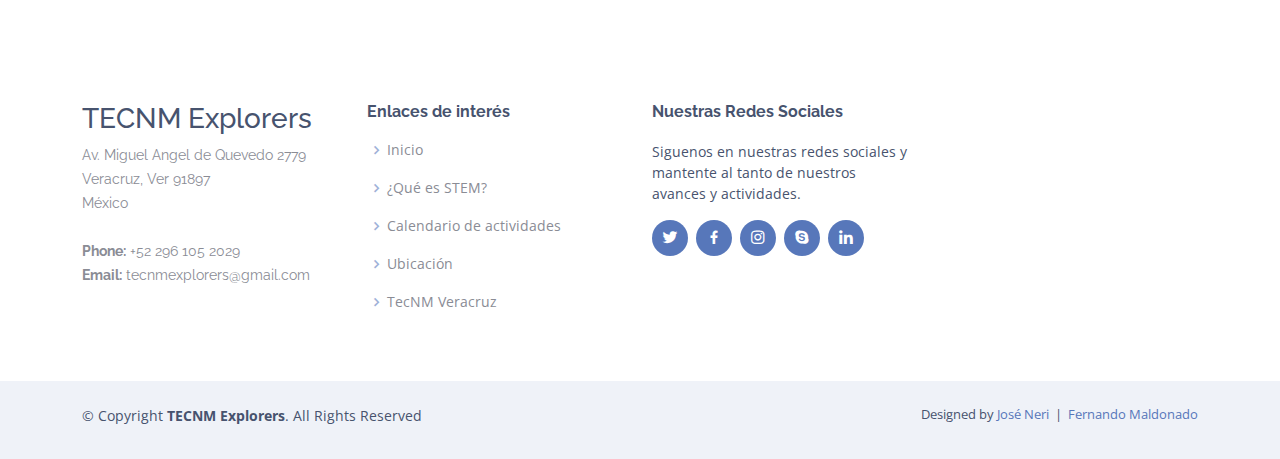
<file: areas.html>
<!DOCTYPE html>
<html lang="en">

<head>
    <meta charset="utf-8">
    <meta content="width=device-width, initial-scale=1.0" name="viewport">

    <title>TECNM Explorers</title>
    <meta content="" name="description">
    <meta content="" name="keywords">

    <!-- Favicons -->
    <link href="assets/img/icono.png" rel="icon">
    <link href="assets/img/apple-touch-icon.png" rel="apple-touch-icon">

    <!-- Google Fonts -->
    <link
        href="https://fonts.googleapis.com/css?family=Open+Sans:300,300i,400,400i,600,600i,700,700i|Raleway:300,300i,400,400i,500,500i,600,600i,700,700i|Poppins:300,300i,400,400i,500,500i,600,600i,700,700i"
        rel="stylesheet">

    <!-- Vendor CSS Files -->
    <link href="assets/vendor/aos/aos.css" rel="stylesheet">
    <link href="assets/vendor/bootstrap/css/bootstrap.min.css" rel="stylesheet">
    <link href="assets/vendor/bootstrap-icons/bootstrap-icons.css" rel="stylesheet">
    <link href="assets/vendor/boxicons/css/boxicons.min.css" rel="stylesheet">
    <link href="assets/vendor/glightbox/css/glightbox.min.css" rel="stylesheet">
    <link href="assets/vendor/swiper/swiper-bundle.min.css" rel="stylesheet">

    <!-- Template Main CSS File -->
    <link href="assets/css/style.css" rel="stylesheet">

</head>

<body>

    <!-- ======= Header ======= -->
    <header id="header" class="fixed-top  header-transparent ">
        <div class="container d-flex align-items-center justify-content-between">

            <div class="logo">
                <h1><a href="index.html">TECNM Explorers</a></h1>
                <!-- Uncomment below if you prefer to use an image logo -->
                <!-- <a href="index.html"><img src="assets/img/logo.png" alt="" class="img-fluid"></a>-->
            </div>

            <nav id="navbar" class="navbar">
                <ul>
                    <li><a class="nav-link scrollto active" href="index.html">Inicio</a></li>
                    <li><a class="nav-link scrollto" href="index.html#somos">¿Quiénes somos?</a></li>
                    <li><a class="nav-link scrollto" href="index.html#galeria">Galería</a></li>
                    <li class="dropdown"><a href="areas.html"><span>Áreas</span> <i class="bi bi-chevron-down"></i></a>
                        <ul>
                            <li><a href="#diseno">Diseño Mécanico</a></li>
                            <li><a href="#manufactura">Manufactura</a></li>
                            <li><a href="#seguridad">Seguridad</a></li>
                            <li><a href="#steam">STEM</a></li>
                            <li><a href="#tele">Telemetría</a></li>
                            <li><a href="#log">Logística</a></li>
                            <li><a href="#publi">Publicidad</a></li>
                        </ul>
                    </li>
                    <li><a class="nav-link scrollto" href="index.html#patrocinadores">Patrocinadores</a></li>
                    <li><a class="nav-link scrollto" href="index.html#contacto">Contacto</a></li>
                    <li><a class="getstarted scrollto" href="apoyo.html#apoyo">Apoyanos</a></li>
                </ul>
                <i class="bi bi-list mobile-nav-toggle"></i>
            </nav><!-- .navbar -->

        </div>
    </header><!-- End Header -->

    <!-- ======= Details Section ======= -->
    <section id="diseno" class="details">
        <div class="container">
            <div class="row content">
                <div class="col-md-4" data-aos="fade-right">
                    <img src="assets/img/CAD.jPG" class="img-fluid" alt="">
                </div>
                <div class="col-md-8 pt-4" data-aos="fade-up">
                    <h3>Diseño Mécanico</h3>
                    <p class="fst-italic">
                       Es Nuestra área encargada del calculo y diseño 3D de cada una de las piezas que componen nuestro Rover 
                    </p>
                    <ul>
                        <li><i class="bi bi-check"></i>Diseño de neúmaticos</li>
                        <li><i class="bi bi-check"></i> Diseño de herramientas de recolección</li>
                        <li><i class="bi bi-check"></i> Diseño de caja de almacenamiento para el despliegue de instrumentos de recolección
                            de datos ambientales.
                        </li>
                </div>
            </div>
        </div>
    </section><!-- End Details Section -->

    <section id="manufactura" class="details">
        <div class="container">
            <div class="row content">
                <div class="col-md-4 order-1 order-md-2" data-aos="fade-left">
                    <img src="assets/img/Manufactura.jpg" class="img-fluid" alt="">
                </div>
                <div class="col-md-8 pt-5 order-2 order-md-1" data-aos="fade-up">
                    <h3>Manufactura</h3>
                    <p class="fst-italic">
                        El área de manufactura estara encargada del proceso de transfomación de nuestra materia prima al diseño final de nuestro Rover
                    </p>
                    Entre las actividades que se desarrollaran en el área se encuentran:</p>
                    <ul>
                        <li><i class="bi bi-check"></i> Proceso de soldadura TIG</li>
                        <li><i class="bi bi-check"></i> Uso de cortadora láser </li>
                        <li><i class="bi bi-check"></i> Fundición de elementos y residuos métalicos</li>
                    
                </div>
            </div>
        </div>
    </section><!-- End Details Section -->

    <section id="seguridad" class="details">
        <div class="container">
            <div class="row content">
                <div class="col-md-4" data-aos="fade-right">
                    <img src="assets/img/Seguridad.jpg" class="img-fluid" alt="">
                </div>
                <div class="col-md-8 pt-5" data-aos="fade-up">
                    <h3>Seguridad</h3>
                    <p>La misión del área de seguridad es como prioridad número uno reducir los accidentes de trabajo, así mismo las paradas de los equipos de diseño y manufactura, ocasionadas por éstos. 
                       
                    Entre las tareas enfocadas al área se encuentran:</p>
                    <ul>
                        <li><i class="bi bi-check"></i> Inspecciones de seguridad industrial.</li>
                        <li><i class="bi bi-check"></i> Reportes de incidentes y accidentes de trabajo e investigación de los mismos.</li>
                        <li><i class="bi bi-check"></i> Seguimiento de acciones y preventivas y correctivas.</li>
                        <li><i class="bi bi-check"></i>Asegurar el cumplimiento del plan de capacitación de integrantes del equipo a normas y uso de PPE
                    </ul>
                    <p>
                    Para lograr estos objetivos se realizan inspecciones de cumplimiento a las normas y sensibilización a todo el equipo de seguir los protocolos y normas pertinentes al diseño del Rover.   
                    </p>
                </div>
            </div>
        </div>
    </section><!-- End Details Section -->

    <section id="steam" class="details">
        <div class="container">
            <div class="row content">
                <div class="col-md-4 order-1 order-md-2" data-aos="fade-left">
                    <img src="assets/img/STEM.jpg" class="img-fluid" alt="">
                </div>
                <div class="col-md-8 pt-5 order-2 order-md-1" data-aos="fade-up">
                    <h3>STEM</h3>
                    <p class="fst-italic">
                        STEM es el acrónimo de Science, Technology, Engineering and Mathematics. 
                        Se trata de una integración de las ciencias en un enfoque de enseñanza basado en la interdisciplinaridad y 
                        aplicabilidad de los conocimientos de ciencias y matemáticas.
                    </p>
                    
                    <ul>
                        <li><i class="bi bi-robot"></i>Divulgación de Ciencia Y Tecnología</li>
                        <li><i class="bi bi-activity"></i> Talleres recreativos y actividades de liderazgo</li>
                        <li><i class="bi bi-link-45deg"></i>Ponencias</li>
                    </ul>
                    
                    <p>
                        Los proyectos y actividades propuestos bajo esta finalidad tienen como objetivo la aplicación del conocimiento científico y
                        matemático en un contexto vinculado a la tecnología y la ingeniería.
                    </p>
                </div>
            </div>
        </div>
    </section><!-- End Details Section -->

    <section id="tele" class="details">
        <div class="container">
            <div class="row content">
                <div class="col-md-4" data-aos="fade-right">
                    <img src="assets/img/NodeMCU.jpg" class="img-fluid" alt="">
                </div>
                <div class="col-md-8 pt-4" data-aos="fade-up">
                    <h3>Telemetría</h3>
                    <p class="fst-italic">
                        El área de telemetría se responsabiliza de implementar nuevas estrategias en la recopilación de datos para futuras soluciones
                        a problemas o inconvenientes que se presenten en la competencia,
                        tanto para el rover como los conductores. Del área de telemetría podemos destacar:
                    </p>
                    <ul>
                        <li><i class="bi bi-lightbulb"></i> Conceptualización de instrumentos requeridos.</li>
                        <li><i class="bi bi-cpu"></i> Diseño de instrumentos electrónicos.</li>
                        <li><i class="bi bi-broadcast"></i> Comunicación de instrumentos a puesto tierra.
                        </li>
                        <li><i class="bi bi-download"></i>Recolección de datos.</li>
                        <li><i class="bi bi-list-task"></i>Tareas requeridas en la competencia..</li>
                    </ul>
                </div>
            </div>
        </div>
    </section><!-- End Details Section -->

    <section id="log" class="details">
        <div class="container">
            <div class="row content">
                <div class="col-md-4 order-1 order-md-2" data-aos="fade-left">
                    <img src="assets/img/logistica.jpg" class="img-fluid" alt="">
                </div>
                <div class="col-md-8 pt-5 order-2 order-md-1" data-aos="fade-up">
                    <h3>Logística</h3>
                    <p class="fst-italic">
                    El área de logística es la encargada de investigar, preparar y llevar a cabo los procesos necesarios del proyecto. 
                    </p>
                    <p>    
                        <ul>
                            <li><i class="bi bi-geo"></i>Permisos de los lugares donde se están llevando a cabo los talleres.</li>
                            <li><i class="bi bi-calendar"></i> La programación de citas con posibles patrocinadores y la documentación requerida.</li>
                            <li><i class="bi bi-lightning"></i> Eventos que no se tenían previstos en el cronograma de trabajo
                            </li>
                        </ul>
                    </p>
                    <p>
                        
                    </p>
                </div>
            </div>
        </div>
    </section><!-- End Details Section -->

    <section id="publi" class="details">
        <div class="container">
            <div class="row content">
                <div class="col-md-4" data-aos="fade-right">
                    <img src="assets/img/Publicidad.png" class="img-fluid" alt="">
                </div>
                <div class="col-md-8 pt-4" data-aos="fade-up">
                    <h3>Publicidad</h3>
                    <p class="fst-italic">
                        Esta área colabora en la construcción de la comunicación visual, de diseño grafico y wed, 
                        mediante la creación de contenido visual, siguiendo el objetivo principal de transmitir un mensaje relacionado a los temas 
                        tratados en nuestro proyecto.
                    </p>
                    <ul>
                        <li><i class="bi bi-inbox"></i> Creación de flyers promocionales y de caracter informativo</li>
                        <li><i class="bi bi-facebook"></i> Publicaciones en redes sociales</li>
                        <li><i class="bi bi-pencil"></i> Gráficos de diseño </li>
                        <li><i class="bi bi-building"></i> Imagen institucional</li>
                    </ul>
                    <p>
                        Todo esto conservando nuestros valores y siguiendo las normas ya establecidas como grupo.
                    </p>
                </div>
            </div>
        </div>
    </section><!-- End Details Section -->


    </main><!-- End #main -->

    <!-- ======= Footer ======= -->
    <footer id="footer">

        <div class="footer-top">
          <div class="container">
            <div class="row">
    
              <div class="col-lg-3 col-md-6 footer-contact">
                <h3>TECNM Explorers</h3>
                <p>
                  Av. Miguel Angel de Quevedo 2779<br>
                  Veracruz, Ver 91897<br>
                  México <br><br>
                  <strong>Phone:</strong> +52 296 105 2029<br>
                  <strong>Email:</strong> tecnmexplorers@gmail.com<br>
                </p>
              </div>
    
              <div class="col-lg-3 col-md-6 footer-links">
                <h4>Enlaces de interés</h4>
                <ul>
                    <li><i class="bx bx-chevron-right"></i> <a href="https://tecnmexplorers.com.mx/">Inicio</a></li>
                    <li><i class="bx bx-chevron-right"></i> <a href="https://movimientostem.org/" target="_blank">¿Qué es STEM?</a></li>
                    <li><i class="bx bx-chevron-right"></i> <a href="#">Calendario de actividades</a></li>
                    <li><i class="bx bx-chevron-right"></i> <a href="https://goo.gl/maps/vhHLoD2hbkXLWFfE9" target="_blank">Ubicación</a></li>
                    <li><i class="bx bx-chevron-right"></i> <a href="http://www.veracruz.tecnm.mx/" target="_blank">TecNM Veracruz</a></li>
                </ul>
              </div>
              <!----
              <div class="col-lg-3 col-md-6 footer-links">
                <h4>Our Services</h4>
                <ul>
                  <li><i class="bx bx-chevron-right"></i> <a href="#">Web Design</a></li>
                  <li><i class="bx bx-chevron-right"></i> <a href="#">Web Development</a></li>
                  <li><i class="bx bx-chevron-right"></i> <a href="#">Product Management</a></li>
                  <li><i class="bx bx-chevron-right"></i> <a href="#">Marketing</a></li>
                  <li><i class="bx bx-chevron-right"></i> <a href="#">Graphic Design</a></li>
                </ul>
              </div> --->
              <div class="col-lg-3 col-md-6 footer-links">
                <h4>Nuestras Redes Sociales</h4>
                <p>Siguenos en nuestras redes sociales y mantente al tanto de nuestros avances y actividades.</p>
                <div class="social-links mt-3">
                  <a href="#" class="twitter"><i class="bx bxl-twitter"></i></a>
                  <a href="#" class="facebook"><i class="bx bxl-facebook"></i></a>
                  <a href="#" class="instagram"><i class="bx bxl-instagram"></i></a>
                  <a href="#" class="google-plus"><i class="bx bxl-skype"></i></a>
                  <a href="#" class="linkedin"><i class="bx bxl-linkedin"></i></a>
                </div>
              </div>
    
            </div>
          </div>
        </div>

        <div class="container py-4">
            <div class="copyright">
                &copy; Copyright <strong><span>TECNM Explorers</span></strong>. All Rights Reserved
            </div>
            <div class="credits">
                <!-- All the links in the footer should remain intact. -->
                <!-- You can delete the links only if you purchased the pro version. -->
                <!-- Licensing information: https://bootstrapmade.com/license/ -->
                <!-- Purchase the pro version with working PHP/AJAX contact form: https://bootstrapmade.com/free-bootstrap-app-landing-page-template/ -->
                Designed by <a href="https://www.facebook.com/XxNeriShooTerxX/" target="_blank">José Neri</a>
          &nbsp;|&nbsp;
                    <a href="https://ferjml97.github.io/" target="_blank">Fernando Maldonado</a>
            </div>
        </div>
    </footer><!-- End Footer -->

    <a href="#" class="back-to-top d-flex align-items-center justify-content-center"><i
            class="bi bi-arrow-up-short"></i></a>

    <!-- Vendor JS Files -->
    <script src="assets/vendor/aos/aos.js"></script>
    <script src="assets/vendor/bootstrap/js/bootstrap.bundle.min.js"></script>
    <script src="assets/vendor/glightbox/js/glightbox.min.js"></script>
    <script src="assets/vendor/swiper/swiper-bundle.min.js"></script>
    <script src="assets/vendor/php-email-form/validate.js"></script>

    <!-- Template Main JS File -->
    <script src="assets/js/main.js"></script>

</body>

</html>
</file>
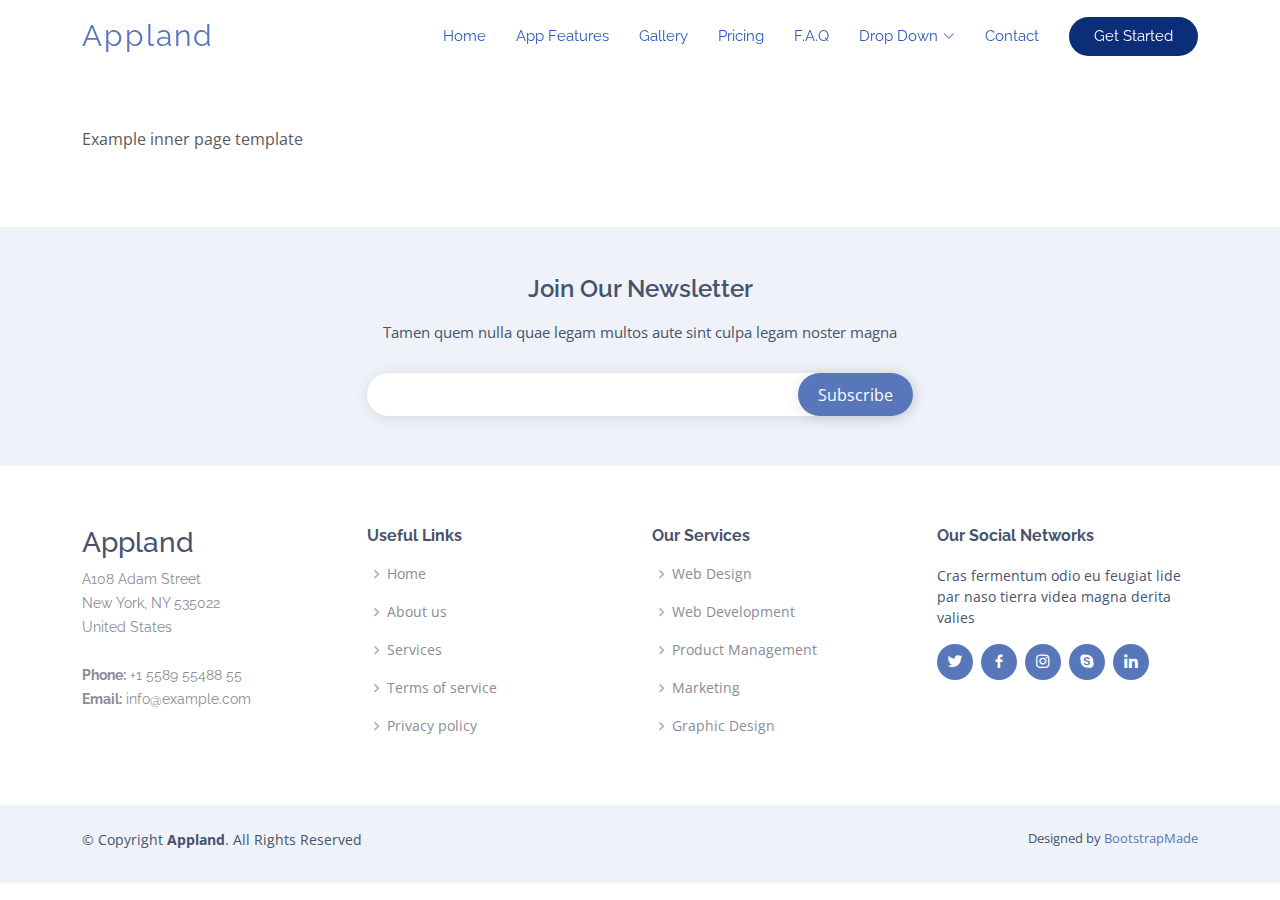
<file: inner-page.html>
<!DOCTYPE html>
<html lang="en">

<head>
  <meta charset="utf-8">
  <meta content="width=device-width, initial-scale=1.0" name="viewport">

  <title>Inner Page - Appland Bootstrap Template</title>
  <meta content="" name="description">
  <meta content="" name="keywords">

  <!-- Favicons -->
  <link href="assets/img/favicon.png" rel="icon">
  <link href="assets/img/apple-touch-icon.png" rel="apple-touch-icon">

  <!-- Google Fonts -->
  <link href="https://fonts.googleapis.com/css?family=Open+Sans:300,300i,400,400i,600,600i,700,700i|Raleway:300,300i,400,400i,500,500i,600,600i,700,700i|Poppins:300,300i,400,400i,500,500i,600,600i,700,700i" rel="stylesheet">

  <!-- Vendor CSS Files -->
  <link href="assets/vendor/aos/aos.css" rel="stylesheet">
  <link href="assets/vendor/bootstrap/css/bootstrap.min.css" rel="stylesheet">
  <link href="assets/vendor/bootstrap-icons/bootstrap-icons.css" rel="stylesheet">
  <link href="assets/vendor/boxicons/css/boxicons.min.css" rel="stylesheet">
  <link href="assets/vendor/glightbox/css/glightbox.min.css" rel="stylesheet">
  <link href="assets/vendor/swiper/swiper-bundle.min.css" rel="stylesheet">

  <!-- Template Main CSS File -->
  <link href="assets/css/style.css" rel="stylesheet">

  <!-- =======================================================
  * Template Name: Appland - v4.7.0
  * Template URL: https://bootstrapmade.com/free-bootstrap-app-landing-page-template/
  * Author: BootstrapMade.com
  * License: https://bootstrapmade.com/license/
  ======================================================== -->
</head>

<body>

  <!-- ======= Header ======= -->
  <header id="header" class="fixed-top ">
    <div class="container d-flex align-items-center justify-content-between">

      <div class="logo">
        <h1><a href="index.html">Appland</a></h1>
        <!-- Uncomment below if you prefer to use an image logo -->
        <!-- <a href="index.html"><img src="assets/img/logo.png" alt="" class="img-fluid"></a>-->
      </div>

      <nav id="navbar" class="navbar">
        <ul>
          <li><a class="nav-link scrollto " href="#hero">Home</a></li>
          <li><a class="nav-link scrollto" href="#features">App Features</a></li>
          <li><a class="nav-link scrollto" href="#gallery">Gallery</a></li>
          <li><a class="nav-link scrollto" href="#pricing">Pricing</a></li>
          <li><a class="nav-link scrollto" href="#faq">F.A.Q</a></li>
          <li class="dropdown"><a href="#"><span>Drop Down</span> <i class="bi bi-chevron-down"></i></a>
            <ul>
              <li><a href="#">Drop Down 1</a></li>
              <li class="dropdown"><a href="#"><span>Deep Drop Down</span> <i class="bi bi-chevron-right"></i></a>
                <ul>
                  <li><a href="#">Deep Drop Down 1</a></li>
                  <li><a href="#">Deep Drop Down 2</a></li>
                  <li><a href="#">Deep Drop Down 3</a></li>
                  <li><a href="#">Deep Drop Down 4</a></li>
                  <li><a href="#">Deep Drop Down 5</a></li>
                </ul>
              </li>
              <li><a href="#">Drop Down 2</a></li>
              <li><a href="#">Drop Down 3</a></li>
              <li><a href="#">Drop Down 4</a></li>
            </ul>
          </li>
          <li><a class="nav-link scrollto" href="#contact">Contact</a></li>
          <li><a class="getstarted scrollto" href="#features">Get Started</a></li>
        </ul>
        <i class="bi bi-list mobile-nav-toggle"></i>
      </nav><!-- .navbar -->

    </div>
  </header><!-- End Header -->

  <main id="main">

    <!-- ======= Breadcrumbs Section ======= -->
    <section class="breadcrumbs">
      <div class="container">

        <div class="d-flex justify-content-between align-items-center">
          <h2>Inner Page</h2>
          <ol>
            <li><a href="index.html">Home</a></li>
            <li>Inner Page</li>
          </ol>
        </div>

      </div>
    </section><!-- End Breadcrumbs Section -->

    <section class="inner-page">
      <div class="container">
        <p>
          Example inner page template
        </p>
      </div>
    </section>

  </main><!-- End #main -->

  <!-- ======= Footer ======= -->
  <footer id="footer">

    <div class="footer-newsletter">
      <div class="container">
        <div class="row justify-content-center">
          <div class="col-lg-6">
            <h4>Join Our Newsletter</h4>
            <p>Tamen quem nulla quae legam multos aute sint culpa legam noster magna</p>
            <form action="" method="post">
              <input type="email" name="email"><input type="submit" value="Subscribe">
            </form>
          </div>
        </div>
      </div>
    </div>

    <div class="footer-top">
      <div class="container">
        <div class="row">

          <div class="col-lg-3 col-md-6 footer-contact">
            <h3>Appland</h3>
            <p>
              A108 Adam Street <br>
              New York, NY 535022<br>
              United States <br><br>
              <strong>Phone:</strong> +1 5589 55488 55<br>
              <strong>Email:</strong> info@example.com<br>
            </p>
          </div>

          <div class="col-lg-3 col-md-6 footer-links">
            <h4>Useful Links</h4>
            <ul>
              <li><i class="bx bx-chevron-right"></i> <a href="#">Home</a></li>
              <li><i class="bx bx-chevron-right"></i> <a href="#">About us</a></li>
              <li><i class="bx bx-chevron-right"></i> <a href="#">Services</a></li>
              <li><i class="bx bx-chevron-right"></i> <a href="#">Terms of service</a></li>
              <li><i class="bx bx-chevron-right"></i> <a href="#">Privacy policy</a></li>
            </ul>
          </div>

          <div class="col-lg-3 col-md-6 footer-links">
            <h4>Our Services</h4>
            <ul>
              <li><i class="bx bx-chevron-right"></i> <a href="#">Web Design</a></li>
              <li><i class="bx bx-chevron-right"></i> <a href="#">Web Development</a></li>
              <li><i class="bx bx-chevron-right"></i> <a href="#">Product Management</a></li>
              <li><i class="bx bx-chevron-right"></i> <a href="#">Marketing</a></li>
              <li><i class="bx bx-chevron-right"></i> <a href="#">Graphic Design</a></li>
            </ul>
          </div>

          <div class="col-lg-3 col-md-6 footer-links">
            <h4>Our Social Networks</h4>
            <p>Cras fermentum odio eu feugiat lide par naso tierra videa magna derita valies</p>
            <div class="social-links mt-3">
              <a href="#" class="twitter"><i class="bx bxl-twitter"></i></a>
              <a href="#" class="facebook"><i class="bx bxl-facebook"></i></a>
              <a href="#" class="instagram"><i class="bx bxl-instagram"></i></a>
              <a href="#" class="google-plus"><i class="bx bxl-skype"></i></a>
              <a href="#" class="linkedin"><i class="bx bxl-linkedin"></i></a>
            </div>
          </div>

        </div>
      </div>
    </div>

    <div class="container py-4">
      <div class="copyright">
        &copy; Copyright <strong><span>Appland</span></strong>. All Rights Reserved
      </div>
      <div class="credits">
        <!-- All the links in the footer should remain intact. -->
        <!-- You can delete the links only if you purchased the pro version. -->
        <!-- Licensing information: https://bootstrapmade.com/license/ -->
        <!-- Purchase the pro version with working PHP/AJAX contact form: https://bootstrapmade.com/free-bootstrap-app-landing-page-template/ -->
        Designed by <a href="https://bootstrapmade.com/">BootstrapMade</a>
      </div>
    </div>
  </footer><!-- End Footer -->

  <a href="#" class="back-to-top d-flex align-items-center justify-content-center"><i class="bi bi-arrow-up-short"></i></a>

  <!-- Vendor JS Files -->
  <script src="assets/vendor/aos/aos.js"></script>
  <script src="assets/vendor/bootstrap/js/bootstrap.bundle.min.js"></script>
  <script src="assets/vendor/glightbox/js/glightbox.min.js"></script>
  <script src="assets/vendor/swiper/swiper-bundle.min.js"></script>
  <script src="assets/vendor/php-email-form/validate.js"></script>

  <!-- Template Main JS File -->
  <script src="assets/js/main.js"></script>

</body>

</html>
</file>
<file: assets/css/style.css>
/**
* Template Name: Appland - v4.7.0
* Template URL: https://bootstrapmade.com/free-bootstrap-app-landing-page-template/
* Author: BootstrapMade.com
* License: https://bootstrapmade.com/license/
*/

/*--------------------------------------------------------------
# General
--------------------------------------------------------------*/
body {
  font-family: "Open Sans", sans-serif;
  color: #585a61;
}

a {
  color: #5777ba;
  text-decoration: none;
}

a:hover {
  color: #7b94c9;
  text-decoration: none;
}

h1, h2, h3, h4, h5, h6 {
  font-family: "Raleway", sans-serif;
}

/*--------------------------------------------------------------
# Back to top button
--------------------------------------------------------------*/
.back-to-top {
  position: fixed;
  visibility: hidden;
  opacity: 0;
  right: 15px;
  bottom: 15px;
  z-index: 996;
  background: #5777ba;
  width: 40px;
  height: 40px;
  border-radius: 50px;
  transition: all 0.4s;
}
.back-to-top i {
  font-size: 24px;
  color: #fff;
  line-height: 0;
}
.back-to-top:hover {
  background: #748ec6;
  color: #fff;
}
.back-to-top.active {
  visibility: visible;
  opacity: 1;
}

/*--------------------------------------------------------------
# Disable aos animation delay on mobile devices
--------------------------------------------------------------*/
@media screen and (max-width: 768px) {
  [data-aos-delay] {
    transition-delay: 0 !important;
  }
}
/*--------------------------------------------------------------
# Header
--------------------------------------------------------------*/
#header {
  transition: all 0.5s;
  z-index: 997;
  transition: all 0.5s;
  padding: 15px 0;
  background: rgba(255, 255, 255, 0.95);
}
#header.header-transparent {
  background: transparent;
}
#header.header-scrolled {
  background: rgba(255, 255, 255, 0.95);
  box-shadow: 0px 2px 15px rgba(0, 0, 0, 0.1);
}
#header .logo h1 {
  font-size: 30px;
  margin: 0;
  line-height: 1;
  font-weight: 400;
  letter-spacing: 2px;
}
#header .logo h1 a, #header .logo h1 a:hover {
  color: #5777ba;
  text-decoration: none;
}
#header .logo img {
  margin: 0;
  max-height: 40px;
}

/*--------------------------------------------------------------
# Navigation Menu
--------------------------------------------------------------*/
/**
* Desktop Navigation 
*/
.navbar {
  padding: 0;
}
.navbar ul {
  margin: 0;
  padding: 0;
  display: flex;
  list-style: none;
  align-items: center;
}
.navbar li {
  position: relative;
}
.navbar a, .navbar a:focus {
  display: flex;
  align-items: center;
  justify-content: space-between;
  padding: 10px 0 10px 30px;
  font-family: "Raleway", sans-serif;
  font-size: 15px;
  color: #2d59be;
  white-space: nowrap;
  transition: 0.3s;
}
.navbar a i, .navbar a:focus i {
  font-size: 12px;
  line-height: 0;
  margin-left: 5px;
}
.navbar a:hover, .navbar .active, .navbar .active:focus, .navbar li:hover > a {
  color: #5777ba;
}
.navbar .getstarted, .navbar .getstarted:focus {
  background: rgb(12, 46, 121);
  color: #fff;
  padding: 12px 25px;
  margin-left: 30px;
  color: #fff;
  line-height: 1;
  border-radius: 50px;
}
.navbar .getstarted:hover, .navbar .getstarted:focus:hover {
  background: #748ec6;
  color: #fff;
}
.navbar .dropdown ul {
  display: block;
  position: absolute;
  left: 14px;
  top: calc(100% + 30px);
  margin: 0;
  padding: 10px 0;
  z-index: 99;
  opacity: 0;
  visibility: hidden;
  background: #fff;
  box-shadow: 0px 0px 30px rgba(127, 137, 161, 0.25);
  transition: 0.3s;
  border-radius: 4px;
}
.navbar .dropdown ul li {
  min-width: 200px;
}
.navbar .dropdown ul a {
  padding: 10px 20px;
  font-size: 15px;
  text-transform: none;
  font-weight: 600;
}
.navbar .dropdown ul a i {
  font-size: 12px;
}
.navbar .dropdown ul a:hover, .navbar .dropdown ul .active:hover, .navbar .dropdown ul li:hover > a {
  color: #5777ba;
}
.navbar .dropdown:hover > ul {
  opacity: 1;
  top: 100%;
  visibility: visible;
}
.navbar .dropdown .dropdown ul {
  top: 0;
  left: calc(100% - 30px);
  visibility: hidden;
}
.navbar .dropdown .dropdown:hover > ul {
  opacity: 1;
  top: 0;
  left: 100%;
  visibility: visible;
}
@media (max-width: 1366px) {
  .navbar .dropdown .dropdown ul {
    left: -90%;
  }
  .navbar .dropdown .dropdown:hover > ul {
    left: -100%;
  }
}

/**
* Mobile Navigation 
*/
.mobile-nav-toggle {
  color: #47536e;
  font-size: 28px;
  cursor: pointer;
  display: none;
  line-height: 0;
  transition: 0.5s;
}
.mobile-nav-toggle.bi-x {
  color: #fff;
}

@media (max-width: 991px) {
  .mobile-nav-toggle {
    display: block;
  }

  .navbar ul {
    display: none;
  }
}
.navbar-mobile {
  position: fixed;
  overflow: hidden;
  top: 0;
  right: 0;
  left: 0;
  bottom: 0;
  background: rgba(51, 60, 79, 0.9);
  transition: 0.3s;
  z-index: 999;
}
.navbar-mobile .mobile-nav-toggle {
  position: absolute;
  top: 15px;
  right: 15px;
}
.navbar-mobile ul {
  display: block;
  position: absolute;
  top: 55px;
  right: 15px;
  bottom: 15px;
  left: 15px;
  padding: 10px 0;
  border-radius: 6px;
  background-color: #fff;
  overflow-y: auto;
  transition: 0.3s;
}
.navbar-mobile a, .navbar-mobile a:focus {
  padding: 10px 20px;
  font-size: 15px;
  color: #47536e;
}
.navbar-mobile a:hover, .navbar-mobile .active, .navbar-mobile li:hover > a {
  color: #5777ba;
}
.navbar-mobile .getstarted, .navbar-mobile .getstarted:focus {
  margin: 15px;
}
.navbar-mobile .dropdown ul {
  position: static;
  display: none;
  margin: 10px 20px;
  padding: 10px 0;
  z-index: 99;
  opacity: 1;
  visibility: visible;
  background: #fff;
  box-shadow: 0px 0px 30px rgba(161, 127, 129, 0.25);
}
.navbar-mobile .dropdown ul li {
  min-width: 200px;
}
.navbar-mobile .dropdown ul a {
  padding: 10px 20px;
}
.navbar-mobile .dropdown ul a i {
  font-size: 12px;
}
.navbar-mobile .dropdown ul a:hover, .navbar-mobile .dropdown ul .active:hover, .navbar-mobile .dropdown ul li:hover > a {
  color: #5777ba;
}
.navbar-mobile .dropdown > .dropdown-active {
  display: block;
}

/*--------------------------------------------------------------
# Hero Section
--------------------------------------------------------------*/
#inicio {
  width: 100%;
  height: 100vh;
  background: url("../img/MarsAtmos.jpg") top center;
  background-size: cover;
  position: relative;
}
#inicio::before {
  content: "";
  position: absolute;
  right: -100%;
  top: 20%;
  width: 250%;
  height: 00%;
  z-index: -1;
  background-color: rgb(255, 255, 255);
  transform: skewY(135deg);
}
#inicio h1 {
  margin: 200px 0 10px 0;
  font-size: 48px;
  font-weight: 500;
  line-height: 56px;
  color: #ffffff;
  font-family: "Poppins", sans-serif;
}
#inicio h2 {
  color: #ffffff;
  margin-bottom: 50px;
  font-size: 20px;
}
#inicio .download-btn {
  font-family: "Raleway", sans-serif;
  font-weight: 500;
  font-size: 15px;
  display: inline-block;
  padding: 8px 24px 10px 46px;
  border-radius: 3px;
  transition: 0.5s;
  color: #fff;
  background: #47536e;
  position: relative;
}
#inicio .download-btn:hover {
  background: #5777ba;
}
#inicio .download-btn i {
  font-size: 20px;
  position: absolute;
  left: 18px;
  top: 8.5px;
}
#inicio .download-btn + .download-btn {
  margin-left: 20px;
}
@media (max-width: 991px) {
  #inicio {
    text-align: center;
  }
  #inicio .download-btn + .download-btn {
    margin: 0 10px;
  }
  #hero .hero-img {
    text-align: center;
  }
  #hero .hero-img img {
    width: 60%;
  }
}
@media (max-width: 768px) {
  #inicio h1 {
    font-size: 28px;
    line-height: 36px;
  }
  #inicio h2 {
    font-size: 18px;
    line-height: 24px;
    margin-bottom: 30px;
  }
  #hero .hero-img img {
    width: 70%;
  }
}
@media (max-width: 575px) {
  #hero .hero-img img {
    width: 80%;
  }
}

/*--------------------------------------------------------------
# Sections General
--------------------------------------------------------------*/
section {
  padding: 60px 0;
  overflow: hidden;
}

.section-bg {
  background-color: #ffffff;
}

.section-title {
  text-align: center;
  padding-bottom: 30px;
}
.section-title h2 {
  font-size: 32px;
  font-weight: 400;
  margin-bottom: 20px;
  padding-bottom: 0;
  color: #5777ba;
  font-family: "Poppins", sans-serif;
}
.section-title p {
  margin-bottom: 0;
}

/*--------------------------------------------------------------
# Breadcrumbs
--------------------------------------------------------------*/
.breadcrumbs {
  padding: 15px 0;
  background-color: #f6f8fb;
  min-height: 40px;
}
.breadcrumbs h2 {
  font-size: 24px;
  font-weight: 300;
}
.breadcrumbs ol {
  display: flex;
  flex-wrap: wrap;
  list-style: none;
  padding: 0;
  margin: 0;
  font-size: 14px;
}
.breadcrumbs ol li + li {
  padding-left: 10px;
}
.breadcrumbs ol li + li::before {
  display: inline-block;
  padding-right: 10px;
  color: #6c757d;
  content: "/";
}
@media (max-width: 768px) {
  .breadcrumbs .d-flex {
    display: block !important;
  }
  .breadcrumbs ol {
    display: block;
  }
  .breadcrumbs ol li {
    display: inline-block;
  }
}

/*--------------------------------------------------------------
# App Features
--------------------------------------------------------------*/
.features .content {
  padding: 30px 0;
}
.features .content .icon-box {
  margin-top: 25px;
}
.features .content .icon-box h4 {
  font-size: 20px;
  font-weight: 700;
  margin: 5px 0 10px 60px;
}
.features .content .icon-box i {
  font-size: 48px;
  float: left;
  color: #5777ba;
}
.features .content .icon-box p {
  font-size: 15px;
  color: #979aa1;
  margin-left: 60px;
}
@media (max-width: 991px) {
  .features .image {
    text-align: center;
  }
  .features .image img {
    max-width: 80%;
  }
}
@media (max-width: 667px) {
  .features .image img {
    max-width: 100%;
  }
  
}

/*--------------------------------------------------------------
# Details
--------------------------------------------------------------*/
.details .content + .content {
  margin-top: 100px;
}
.details .content h3 {
  font-weight: 700;
  font-size: 32px;
  color: #47536e;
}
.details .content ul {
  list-style: none;
  padding: 0;
}
.details .content ul li {
  padding-bottom: 10px;
}
.details .content ul i {
  font-size: 24px;
  padding-right: 2px;
  color: #5777ba;
  line-height: 0;
}
.details .content p:last-child {
  margin-bottom: 0;
}

/*--------------------------------------------------------------
# Gallery
--------------------------------------------------------------*/
.gallery {
  overflow: hidden;
}
.gallery .swiper-slide {
  transition: 0.3s;
}
.gallery .swiper-pagination {
  margin-top: 20px;
  position: relative;
}
.gallery .swiper-pagination .swiper-pagination-bullet {
  width: 12px;
  height: 12px;
  background-color: #fff;
  opacity: 1;
  border: 1px solid #5777ba;
}
.gallery .swiper-pagination .swiper-pagination-bullet-active {
  background-color: #5777ba;
}
.gallery .swiper-slide-active {
  text-align: center;
}
@media (min-width: 992px) {
  .gallery .swiper-wrapper {
    padding: 40px 0;
  }
  .gallery .swiper-slide-active {
    border: 6px solid #5777ba;
    padding: 4px;
    background: #fff;
    z-index: 1;
    transform: scale(1.2);
    margin-top: 10px;
    border-radius: 25px;
  }
}

/*--------------------------------------------------------------
# Testimonials
--------------------------------------------------------------*/
.testimonials .testimonials-carousel, .testimonials .testimonials-slider {
  overflow: hidden;
}
.testimonials .testimonial-item {
  box-sizing: content-box;
  padding: 30px 30px 30px 100px;
  margin: 30px 10px 30px 50px;
  min-height: 200px;
  box-shadow: 0px 2px 15px rgba(0, 0, 0, 0.08);
  position: relative;
  background: rgb(255, 255, 255);
}
.testimonials .testimonial-item .testimonial-img {
  width: 110px;
  border-radius: 10px;
  border: 6px solid rgb(87, 119, 186);
  position: absolute;
  left: -35px;
}
.testimonials .testimonial-item h3 {
  font-size: 18px;
  font-weight: bold;
  margin: 10px 0 5px 0;
  color: #111;
}
.testimonials .testimonial-item h4 {
  font-size: 14px;
  color: #999;
  margin: 0;
}
.testimonials .testimonial-item .quote-icon-left, .testimonials .testimonial-item .quote-icon-right {
  color: #e8ecf5;
  font-size: 26px;
}
.testimonials .testimonial-item .quote-icon-left {
  display: inline-block;
  left: -5px;
  position: relative;
}
.testimonials .testimonial-item .quote-icon-right {
  display: inline-block;
  right: -5px;
  position: relative;
  top: 10px;
}
.testimonials .testimonial-item p {
  font-style: italic;
  margin: 15px auto 15px auto;
}
.testimonials .swiper-pagination {
  margin-top: 20px;
  position: relative;
}
.testimonials .swiper-pagination .swiper-pagination-bullet {
  width: 12px;
  height: 12px;
  background-color: #fff;
  opacity: 1;
  border: 1px solid #5777ba;
}
.testimonials .swiper-pagination .swiper-pagination-bullet-active {
  background-color: #5777ba;
}

/*--------------------------------------------------------------
# Pricing
--------------------------------------------------------------*/
.pricing .row {
  padding-top: 40px;
}
.pricing .box {
  padding: 40px;
  margin-bottom: 30px;
  box-shadow: 0px 0px 30px rgba(73, 78, 92, 0.15);
  background: #fff;
  text-align: center;
}
.pricing h3 {
  font-weight: 300;
  margin-bottom: 15px;
  font-size: 28px;
}
.pricing h4 {
  font-size: 46px;
  color: #5777ba;
  font-weight: 400;
  font-family: "Open Sans", sans-serif;
  margin-bottom: 25px;
}
.pricing h4 span {
  color: #bababa;
  font-size: 18px;
  display: block;
}
.pricing ul {
  padding: 0;
  list-style: none;
  color: #999;
  text-align: left;
  line-height: 20px;
}
.pricing ul li {
  padding-bottom: 12px;
}
.pricing ul i {
  color: #5777ba;
  font-size: 18px;
  padding-right: 4px;
}
.pricing ul .na {
  color: #ccc;
}
.pricing ul .na i {
  color: #ccc;
}
.pricing ul .na span {
  text-decoration: line-through;
}
.pricing .get-started-btn {
  background: #47536e;
  display: inline-block;
  padding: 8px 30px;
  border-radius: 20px;
  color: #fff;
  transition: none;
  font-size: 14px;
  font-weight: 400;
  font-family: "Raleway", sans-serif;
  transition: 0.3s;
}
.pricing .get-started-btn:hover {
  background: #5777ba;
}
.pricing .featured {
  z-index: 10;
  margin: -30px -5px 0 -5px;
}
.pricing .featured .get-started-btn {
  background: #5777ba;
}
.pricing .featured .get-started-btn:hover {
  background: #748ec6;
}
@media (max-width: 992px) {
  .pricing .box {
    max-width: 60%;
    margin: 0 auto 30px auto;
  }
}
@media (max-width: 767px) {
  .pricing .box {
    max-width: 80%;
    margin: 0 auto 30px auto;
  }
}
@media (max-width: 420px) {
  .pricing .box {
    max-width: 100%;
    margin: 0 auto 30px auto;
  }
}

/*--------------------------------------------------------------
# Frequently Asked Questions
--------------------------------------------------------------*/
.faq .accordion-list {
  padding: 0 100px;
}
.faq .accordion-list ul {
  padding: 0;
  list-style: none;
}
.faq .accordion-list li + li {
  margin-top: 15px;
}
.faq .accordion-list li {
  padding: 20px;
  background: #fff;
  border-radius: 4px;
  position: relative;
}
.faq .accordion-list a {
  display: block;
  position: relative;
  font-family: "Poppins", sans-serif;
  font-size: 16px;
  line-height: 24px;
  font-weight: 500;
  padding: 0 30px;
  outline: none;
  cursor: pointer;
}
.faq .accordion-list .icon-help {
  font-size: 24px;
  position: absolute;
  right: 0;
  left: 20px;
  color: #b1c0df;
}
.faq .accordion-list .icon-show, .faq .accordion-list .icon-close {
  font-size: 24px;
  position: absolute;
  right: 0;
  top: 0;
}
.faq .accordion-list p {
  margin-bottom: 0;
  padding: 10px 0 0 0;
}
.faq .accordion-list .icon-show {
  display: none;
}
.faq .accordion-list a.collapsed {
  color: #343a40;
}
.faq .accordion-list a.collapsed:hover {
  color: #5777ba;
}
.faq .accordion-list a.collapsed .icon-show {
  display: inline-block;
}
.faq .accordion-list a.collapsed .icon-close {
  display: none;
}
@media (max-width: 1200px) {
  .faq .accordion-list {
    padding: 0;
  }
}

/*--------------------------------------------------------------
# Contact
--------------------------------------------------------------*/
.contact .info {
  padding: 20px 40px;
  background: #f1f3f6;
  color: #47536e;
  text-align: center;
  border: 1px solid #fff;
}
.contact .info i {
  font-size: 48px;
  color: #9fb2d8;
  margin-bottom: 15px;
}
.contact .info h4 {
  padding: 0;
  margin: 0 0 10px 0;
  font-size: 16px;
  font-weight: 600;
  text-transform: uppercase;
  font-family: "Poppins", sans-serif;
}
.contact .info p {
  font-size: 15px;
}
.contact .php-email-form {
  width: 100%;
}
.contact .php-email-form .error-message {
  display: none;
  color: #fff;
  background: #ed3c0d;
  text-align: left;
  padding: 15px;
  font-weight: 600;
}
.contact .php-email-form .error-message br + br {
  margin-top: 25px;
}
.contact .php-email-form .sent-message {
  display: none;
  color: #fff;
  background: #18d26e;
  text-align: center;
  padding: 15px;
  font-weight: 600;
}
.contact .php-email-form .loading {
  display: none;
  background: #fff;
  text-align: center;
  padding: 15px;
}
.contact .php-email-form .loading:before {
  content: "";
  display: inline-block;
  border-radius: 50%;
  width: 24px;
  height: 24px;
  margin: 0 10px -6px 0;
  border: 3px solid #18d26e;
  border-top-color: #eee;
  -webkit-animation: animate-loading 1s linear infinite;
  animation: animate-loading 1s linear infinite;
}
.contact .php-email-form label {
  font-family: "Poppins", sans-serif;
  margin-bottom: 5px;
  color: #8a8c95;
}
.contact .php-email-form input, .contact .php-email-form textarea {
  border-radius: 0;
  box-shadow: none;
  font-size: 14px;
}
.contact .php-email-form input:focus, .contact .php-email-form textarea:focus {
  border-color: #5777ba;
}
.contact .php-email-form input {
  padding: 10px 15px;
}
.contact .php-email-form textarea {
  padding: 12px 15px;
}
.contact .php-email-form button[type=submit] {
  background: #fff;
  border: 2px solid #5777ba;
  padding: 10px 24px;
  color: #5777ba;
  transition: 0.4s;
  border-radius: 50px;
  margin-top: 5px;
}
.contact .php-email-form button[type=submit]:hover {
  background: #5777ba;
  color: #fff;
}
@media (max-width: 1024px) {
  .contact .php-email-form {
    padding: 30px 15px 15px 15px;
  }
}
@media (max-width: 768px) {
  .contact .php-email-form {
    padding: 15px 0 0 0;
  }
}
@-webkit-keyframes animate-loading {
  0% {
    transform: rotate(0deg);
  }
  100% {
    transform: rotate(360deg);
  }
}
@keyframes animate-loading {
  0% {
    transform: rotate(0deg);
  }
  100% {
    transform: rotate(360deg);
  }
}

/*--------------------------------------------------------------
# Footer
--------------------------------------------------------------*/
#footer {
  background: #fff;
  padding: 0 0 30px 0;
  color: #47536e;
  font-size: 14px;
  background: #eff2f8;
}
#footer .footer-newsletter {
  padding: 50px 0;
  background: #eff2f8;
  text-align: center;
  font-size: 15px;
}
#footer .footer-newsletter h4 {
  font-size: 24px;
  margin: 0 0 20px 0;
  padding: 0;
  line-height: 1;
  font-weight: 600;
  color: #47536e;
}
#footer .footer-newsletter form {
  margin-top: 30px;
  background: #fff;
  padding: 6px 10px;
  position: relative;
  border-radius: 50px;
  box-shadow: 0px 2px 15px rgba(0, 0, 0, 0.1);
  text-align: left;
}
#footer .footer-newsletter form input[type=email] {
  border: 0;
  padding: 4px 8px;
  width: calc(100% - 100px);
}
#footer .footer-newsletter form input[type=submit] {
  position: absolute;
  top: 0;
  right: 0;
  bottom: 0;
  border: 0;
  background: none;
  font-size: 16px;
  padding: 0 20px;
  background: #5777ba;
  color: #fff;
  transition: 0.3s;
  border-radius: 50px;
  box-shadow: 0px 2px 15px rgba(0, 0, 0, 0.1);
}
#footer .footer-newsletter form input[type=submit]:hover {
  background: #415f9d;
}
#footer .footer-top {
  padding: 60px 0 30px 0;
  background: #fff;
}
#footer .footer-top .footer-contact {
  margin-bottom: 30px;
}
#footer .footer-top .footer-contact h4 {
  font-size: 22px;
  margin: 0 0 30px 0;
  padding: 2px 0 2px 0;
  line-height: 1;
  font-weight: 700;
  color: #47536e;
}
#footer .footer-top .footer-contact p {
  font-size: 14px;
  line-height: 24px;
  margin-bottom: 0;
  font-family: "Raleway", sans-serif;
  color: #8a8c95;
}
#footer .footer-top h4 {
  font-size: 16px;
  font-weight: bold;
  color: #47536e;
  position: relative;
  padding-bottom: 12px;
}
#footer .footer-top .footer-links {
  margin-bottom: 30px;
}
#footer .footer-top .footer-links ul {
  list-style: none;
  padding: 0;
  margin: 0;
}
#footer .footer-top .footer-links ul i {
  padding-right: 2px;
  color: #9fb2d8;
  font-size: 18px;
  line-height: 1;
}
#footer .footer-top .footer-links ul li {
  padding: 10px 0;
  display: flex;
  align-items: center;
}
#footer .footer-top .footer-links ul li:first-child {
  padding-top: 0;
}
#footer .footer-top .footer-links ul a {
  color: #8a8c95;
  transition: 0.3s;
  display: inline-block;
  line-height: 1;
}
#footer .footer-top .footer-links ul a:hover {
  text-decoration: none;
  color: #5777ba;
}
#footer .footer-top .social-links a {
  font-size: 18px;
  display: inline-block;
  background: #5777ba;
  color: #fff;
  line-height: 1;
  padding: 8px 0;
  margin-right: 4px;
  border-radius: 50%;
  text-align: center;
  width: 36px;
  height: 36px;
  transition: 0.3s;
}
#footer .footer-top .social-links a:hover {
  background: #27282c;
  color: #fff;
  text-decoration: none;
}
#footer .copyright {
  text-align: center;
  float: left;
  color: #47536e;
}
#footer .credits {
  float: right;
  text-align: center;
  font-size: 13px;
  color: #47536e;
}
@media (max-width: 768px) {
  #footer .copyright, #footer .credits {
    float: none;
    text-align: center;
    padding: 5px 0;
  }
}
</file>
